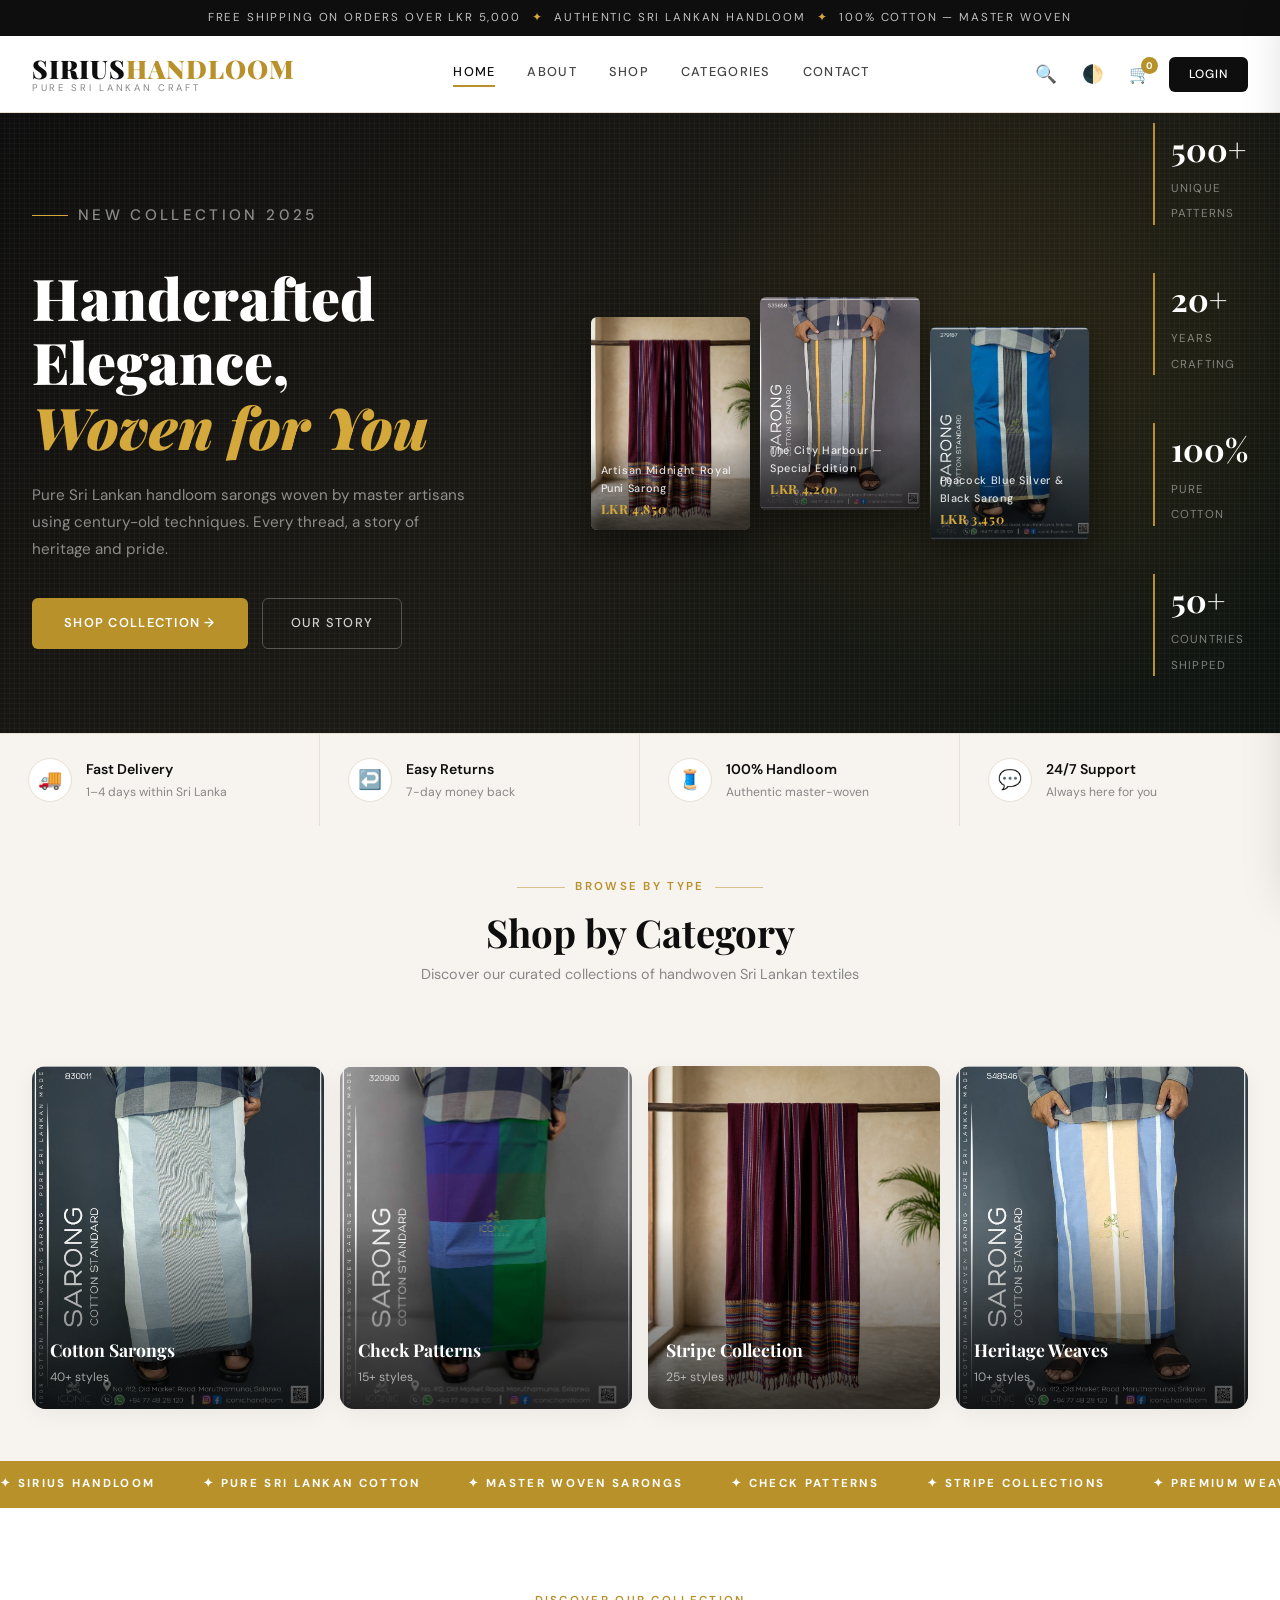
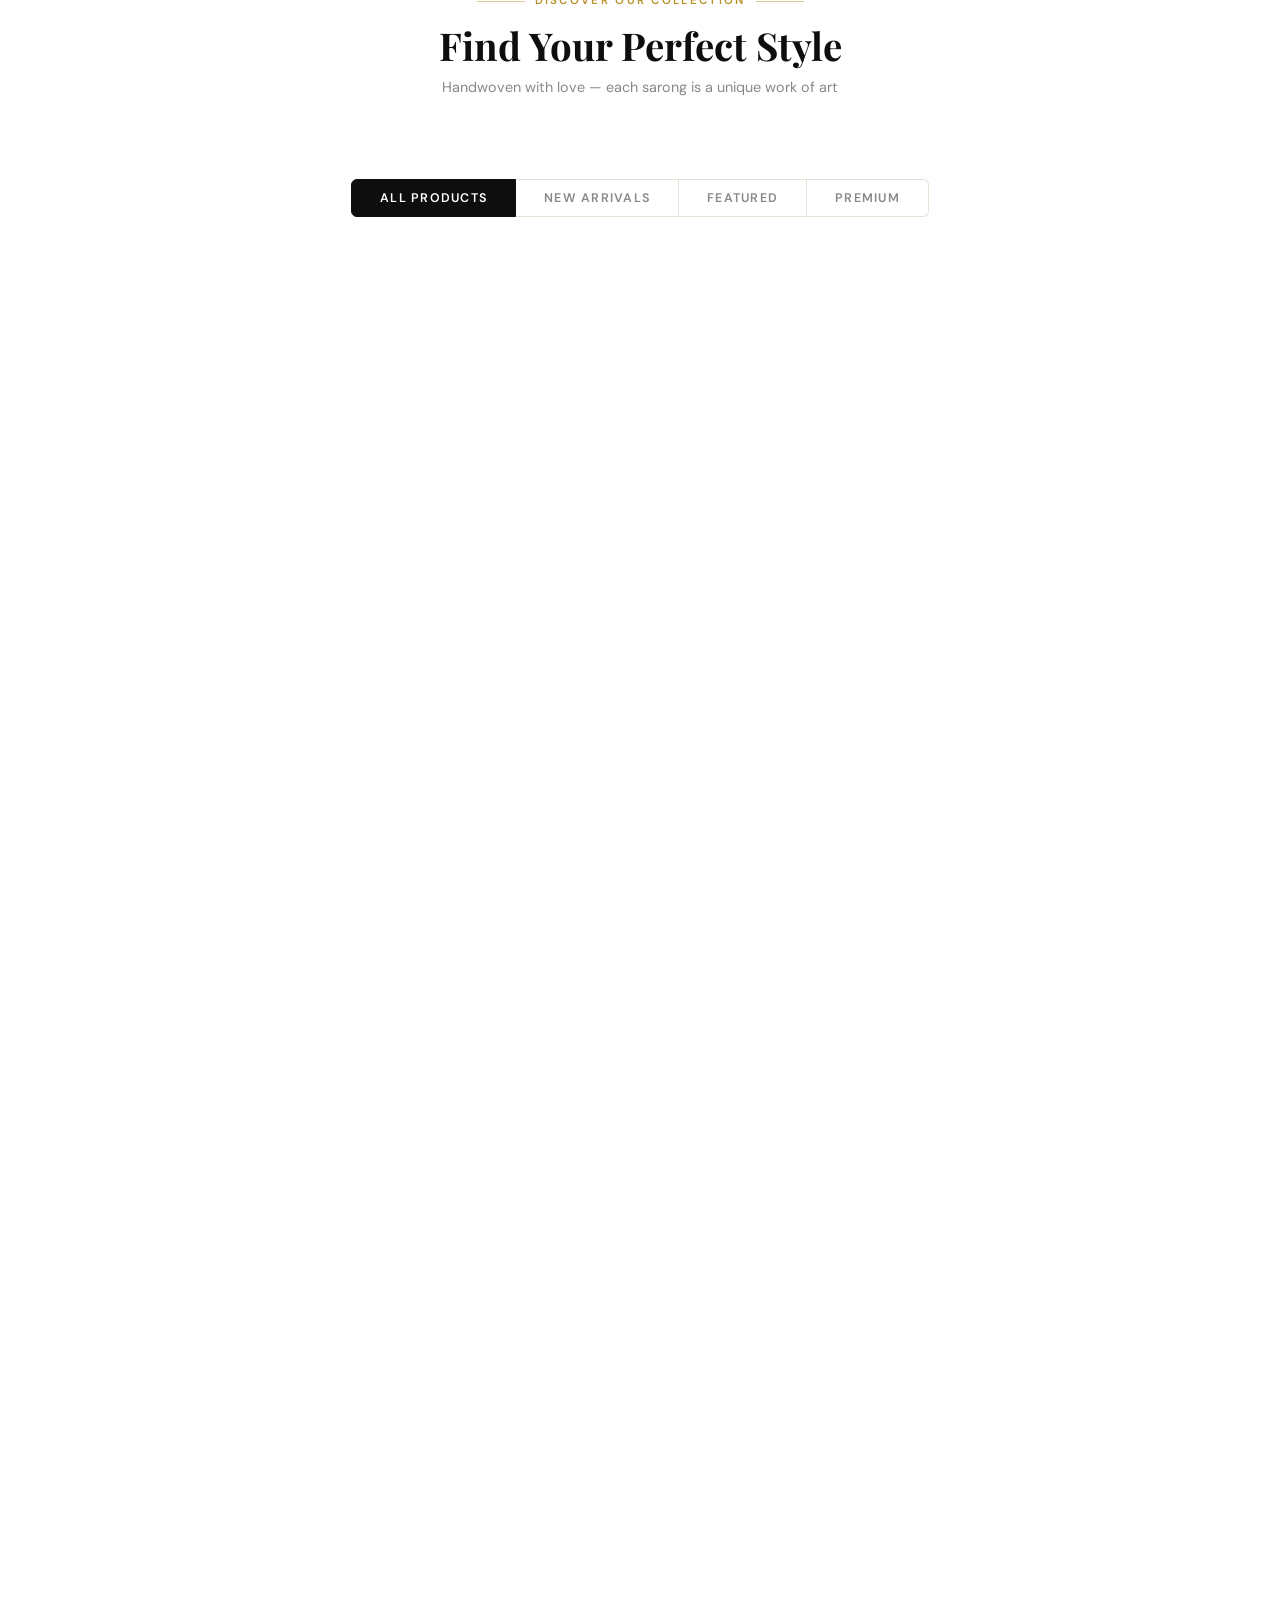
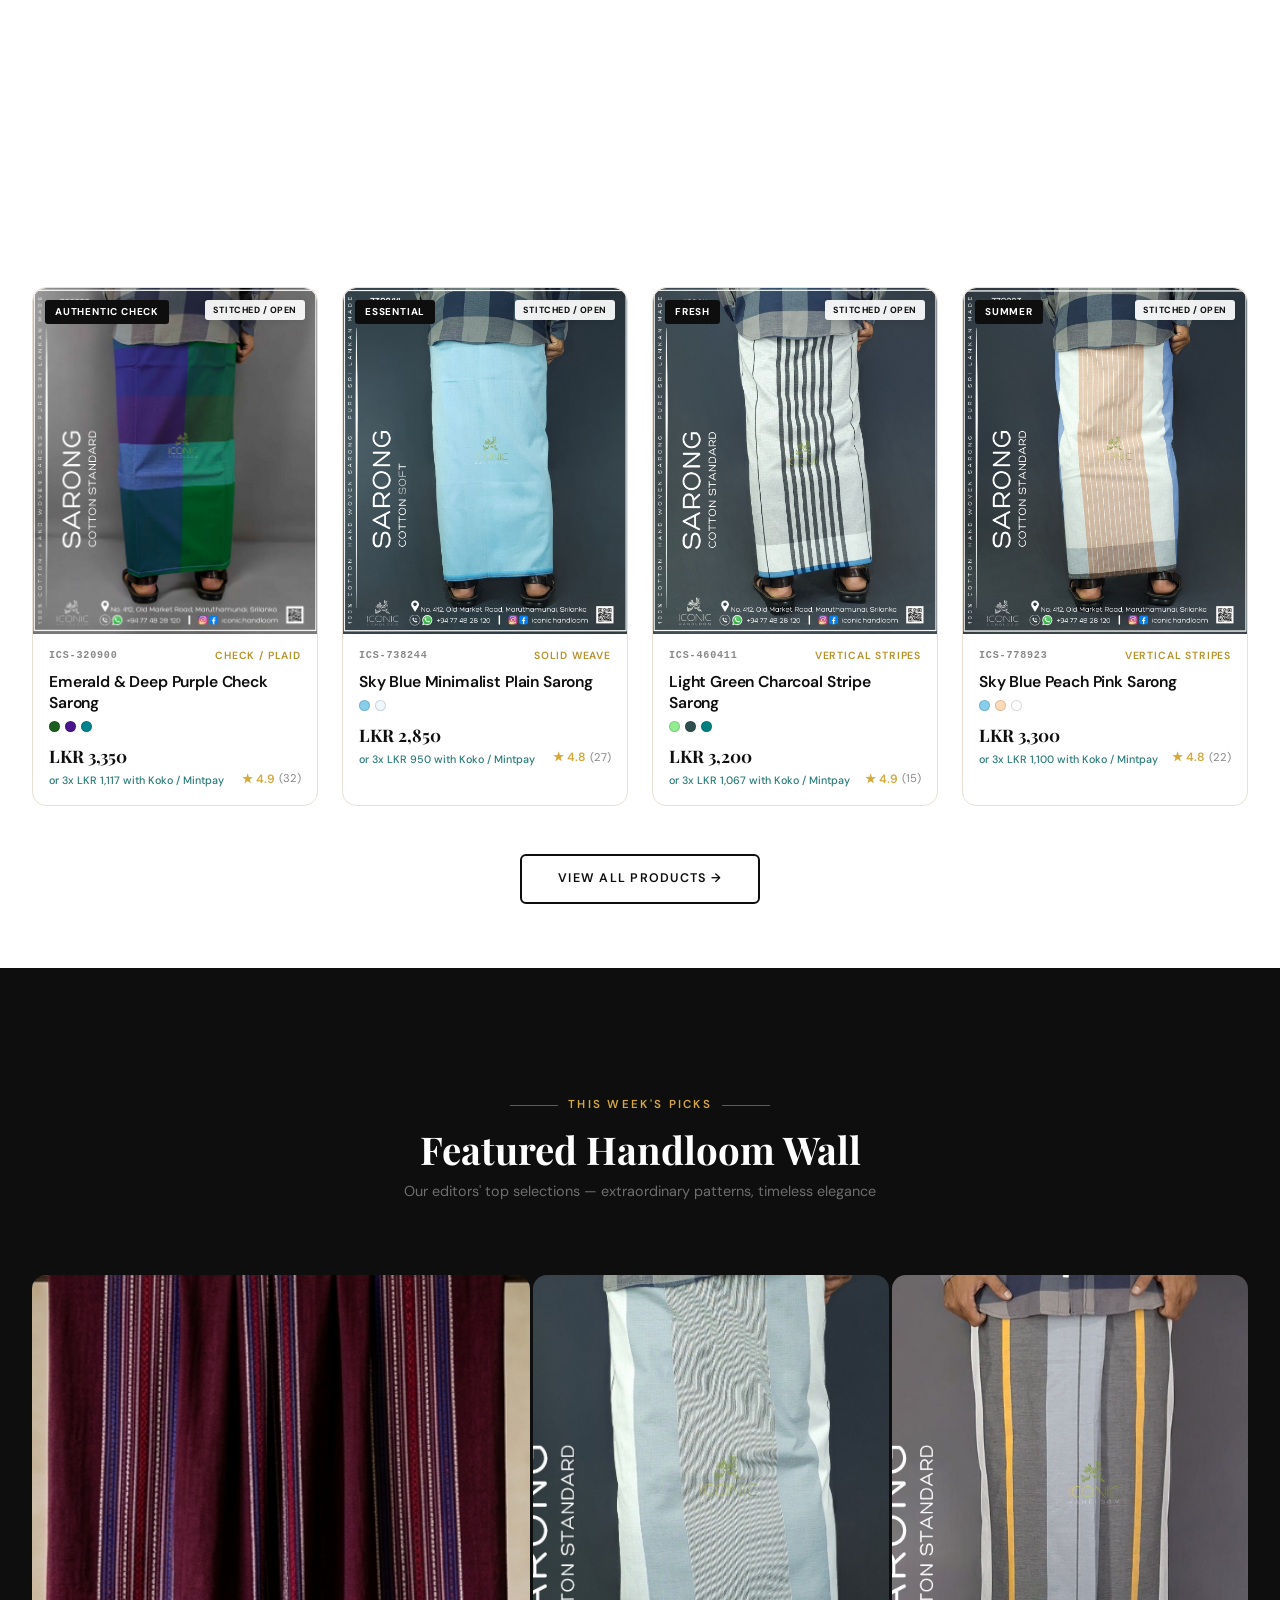
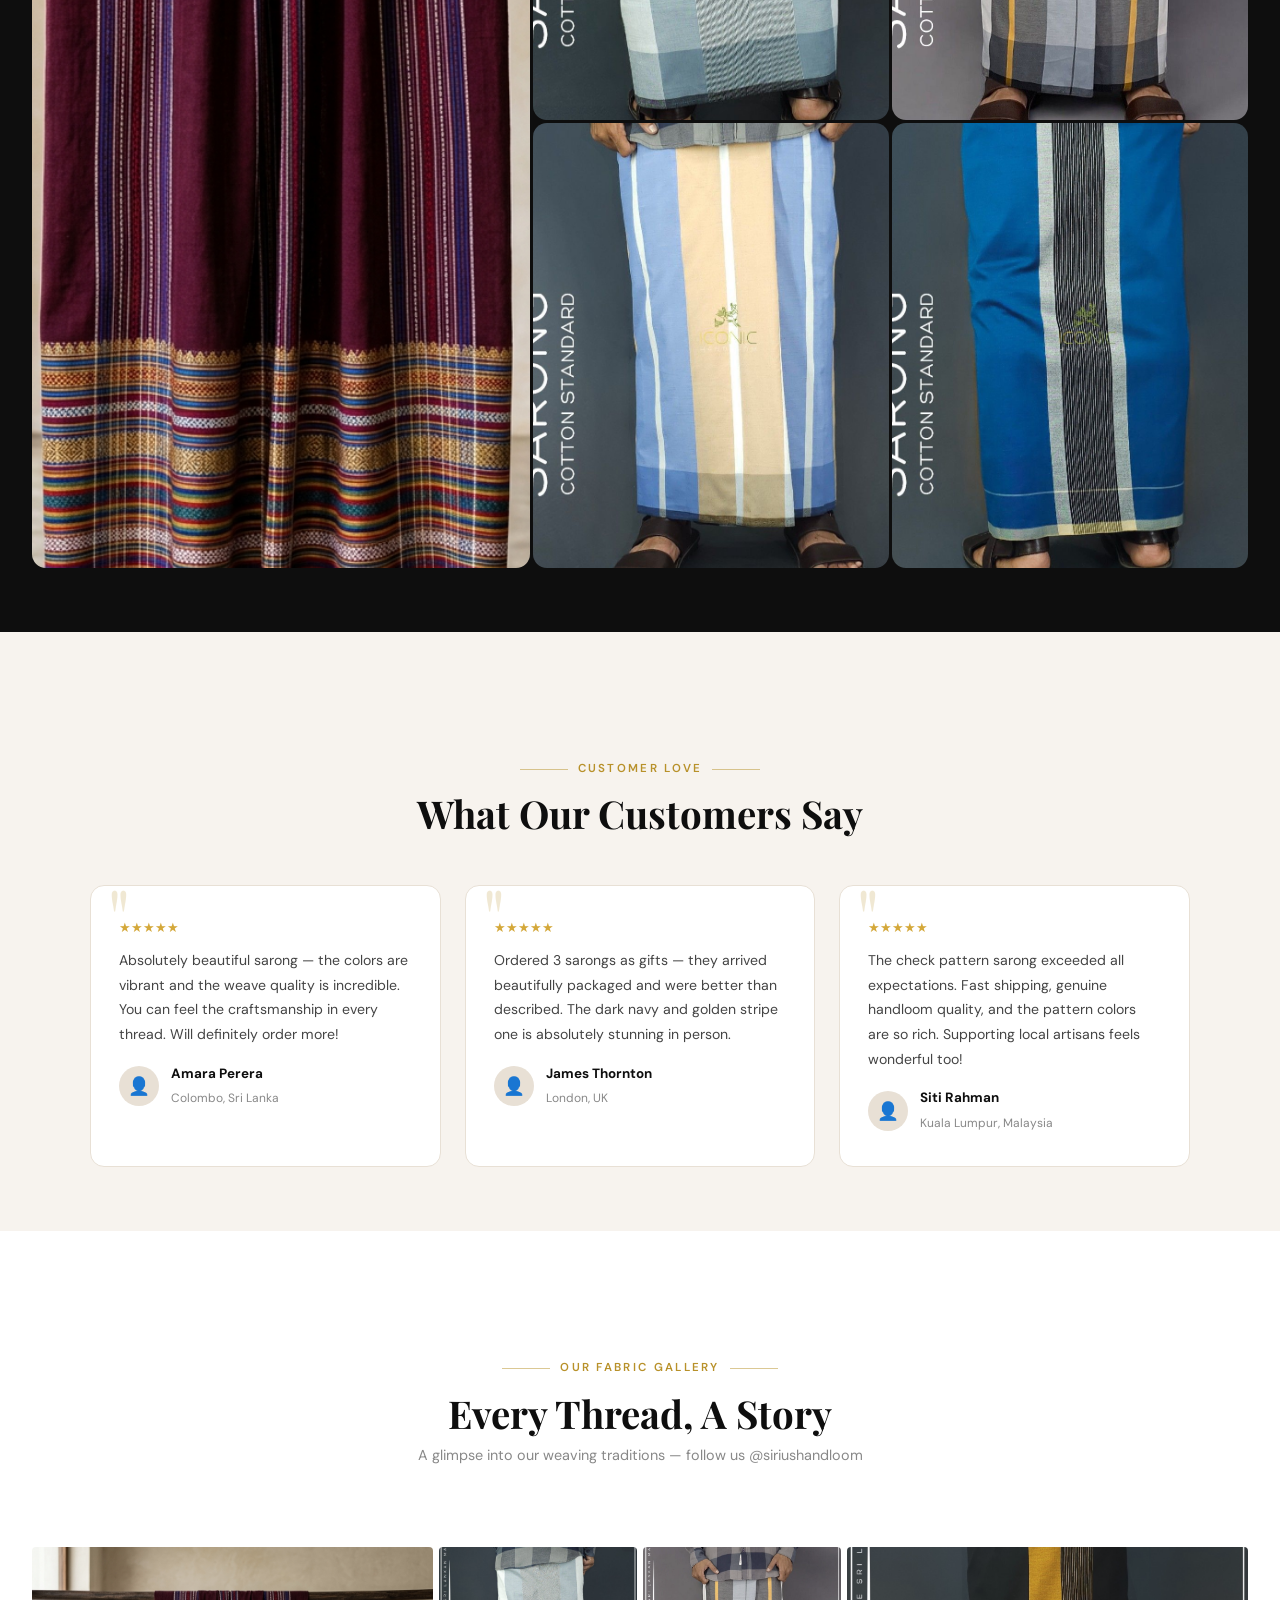
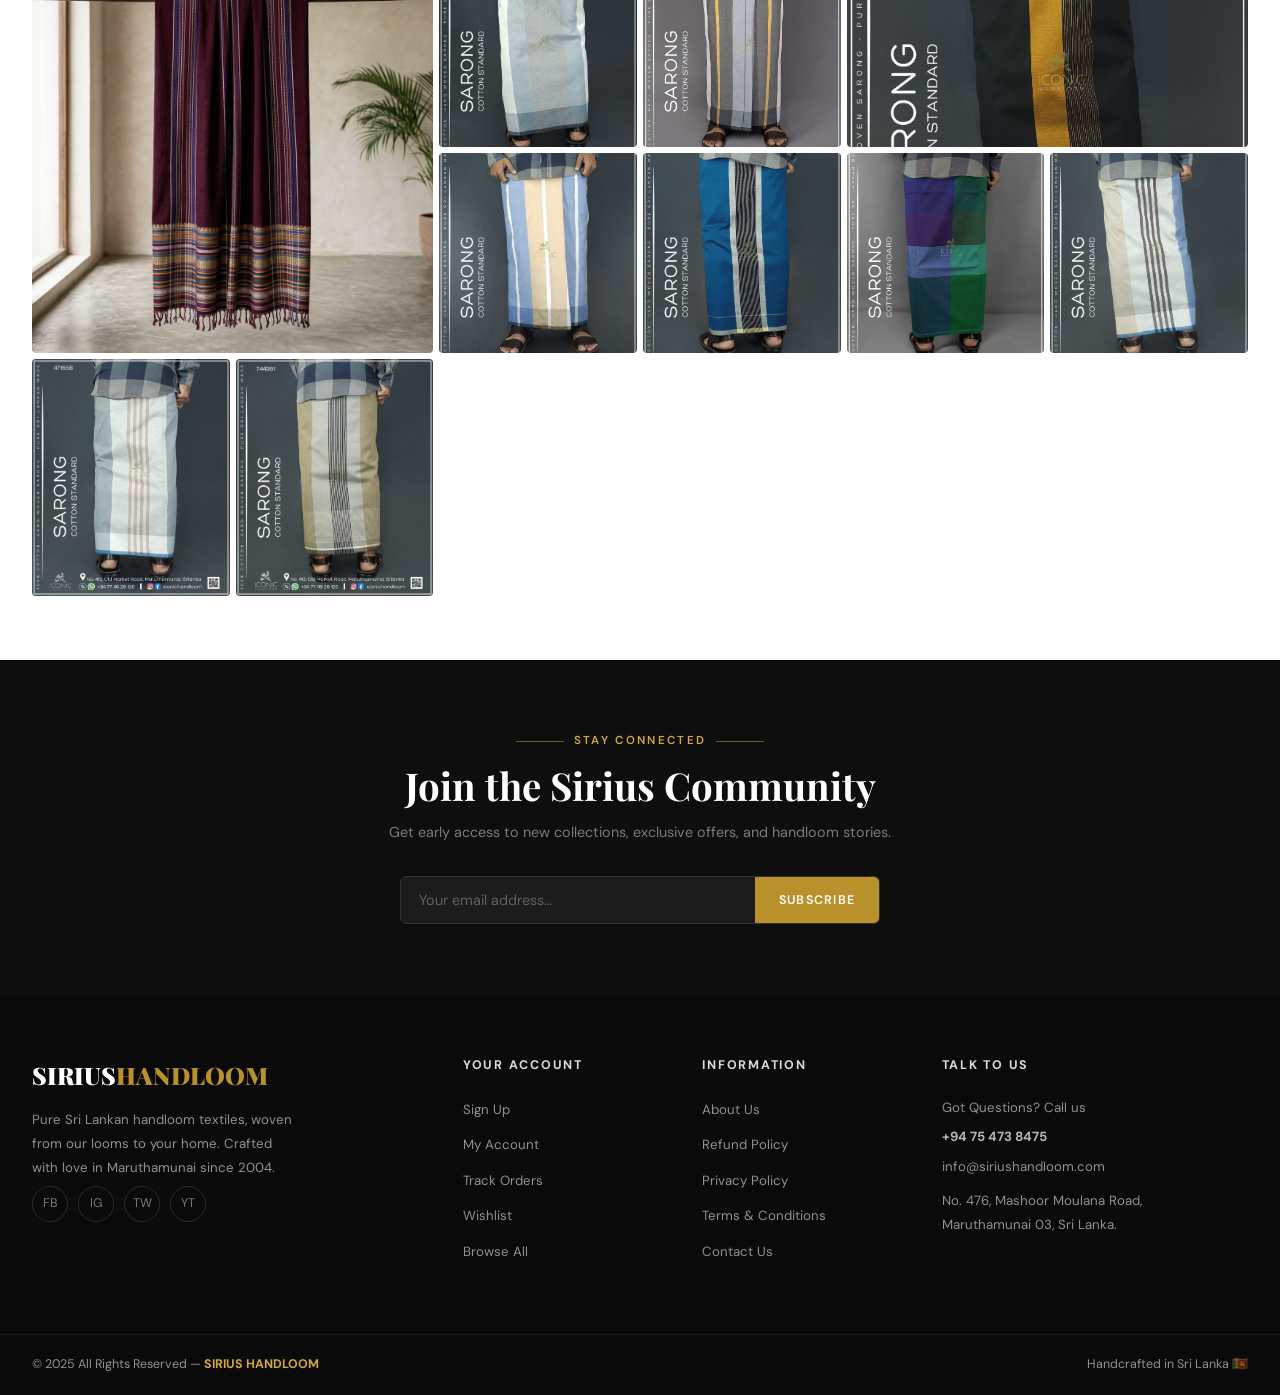
<file: index.html>
<!DOCTYPE html>
<html lang="en">
<head>
  <meta charset="UTF-8"/>
  <meta name="viewport" content="width=device-width, initial-scale=1.0"/>
  <title>Sirius Handloom — Pure Sri Lankan Handloom Textiles</title>
  <meta name="description" content="Discover handcrafted Sri Lankan handloom sarongs, woven by master artisans. Authentic cotton textiles, vibrant patterns, shipped worldwide.">
  <link rel="preconnect" href="https://fonts.googleapis.com">
  <link href="https://fonts.googleapis.com/css2?family=Playfair+Display:ital,wght@0,400;0,700;0,900;1,400;1,700&family=DM+Sans:wght@300;400;500&display=swap" rel="stylesheet">
  <link rel="stylesheet" href="style.css"/>
</head>
<body>

<!-- ANNOUNCE BAR -->
<div class="announce">
  Free shipping on orders over LKR 5,000
  <span>✦</span>
  Authentic Sri Lankan Handloom
  <span>✦</span>
  100% Cotton — Master Woven
</div>

<!-- HEADER -->
<header class="header" id="siteHeader">
  <div class="header-inner">
    <div class="logo">
      <a href="index.html">
        <div class="logo-main">SIRIUS<span>HANDLOOM</span></div>
        <div class="logo-sub">Pure Sri Lankan Craft</div>
      </a>
    </div>
    <nav class="nav">
      <a href="index.html" class="active">Home</a>
      <a href="about.html">About</a>
      <a href="shop.html">Shop</a>
      <a href="categories.html">Categories</a>
      <a href="contact.html">Contact</a>
    </nav>
    <div class="h-actions">
      <button class="h-btn" onclick="toggleSearch()" title="Search">🔍</button>
      <button class="h-btn" onclick="toggleTheme()" title="Toggle Theme">🌓</button>
      <button class="h-btn" onclick="toggleCart()" title="Cart">
        🛒<span class="cart-badge">0</span>
      </button>
      <a href="login.html" class="btn-login">Login</a>
      <button class="hamburger" onclick="toggleMenu()">☰</button>
    </div>
  </div>
  <div class="mobile-nav" id="mobileNav">
    <a href="index.html">Home</a>
    <a href="about.html">About Us</a>
    <a href="shop.html">Shop All</a>
    <a href="categories.html">Categories</a>
    <a href="contact.html">Contact</a>
    <a href="login.html">Login / Register</a>
  </div>
  <div class="search-wrap" id="searchWrap">
    <input type="text" placeholder="Search sarongs, patterns, colors…"/>
    <button>Search</button>
  </div>
</header>

<!-- HERO -->
<section class="hero">
  <div class="hero-bg"></div>
  <div class="hero-texture"></div>
  <div class="hero-glow"></div>
  <div class="hero-content">
    <div class="hero-left">
      <p class="hero-tag">New Collection 2025</p>
      <h1>
        Handcrafted<br>
        Elegance,<br>
        <em>Woven for You</em>
      </h1>
      <p>Pure Sri Lankan handloom sarongs woven by master artisans using century-old techniques. Every thread, a story of heritage and pride.</p>
      <div class="hero-btns">
        <a href="shop.html" class="btn-primary">Shop Collection →</a>
        <a href="about.html" class="btn-ghost">Our Story</a>
      </div>
    </div>
    <div class="hero-right" id="heroFabrics">
      <!-- Rendered by JS -->
    </div>
  </div>
  <div class="hero-stats">
    <div class="stat">
      <span class="stat-num">500+</span>
      <span class="stat-label">Unique Patterns</span>
    </div>
    <div class="stat">
      <span class="stat-num">20+</span>
      <span class="stat-label">Years Crafting</span>
    </div>
    <div class="stat">
      <span class="stat-num">100%</span>
      <span class="stat-label">Pure Cotton</span>
    </div>
    <div class="stat">
      <span class="stat-num">50+</span>
      <span class="stat-label">Countries Shipped</span>
    </div>
  </div>
</section>

<!-- FEATURES -->
<section class="features">
  <div class="feature">
    <div class="f-icon">🚚</div>
    <div><strong>Fast Delivery</strong><p>1–4 days within Sri Lanka</p></div>
  </div>
  <div class="feature">
    <div class="f-icon">↩️</div>
    <div><strong>Easy Returns</strong><p>7-day money back</p></div>
  </div>
  <div class="feature">
    <div class="f-icon">🧵</div>
    <div><strong>100% Handloom</strong><p>Authentic master-woven</p></div>
  </div>
  <div class="feature">
    <div class="f-icon">💬</div>
    <div><strong>24/7 Support</strong><p>Always here for you</p></div>
  </div>
</section>

<!-- CATEGORY BAND -->
<section class="cat-band">
  <div class="section-head">
    <p class="section-label">Browse by Type</p>
    <h2 class="section-title">Shop by Category</h2>
    <p class="section-sub">Discover our curated collections of handwoven Sri Lankan textiles</p>
  </div>
  <div class="cat-grid" id="catGrid">
    <!-- Rendered by JS -->
  </div>
</section>

<!-- MARQUEE -->
<div class="marquee-wrap">
  <div class="marquee-track">
    <span>Sirius Handloom</span>
    <span>Pure Sri Lankan Cotton</span>
    <span>Master Woven Sarongs</span>
    <span>Check Patterns</span>
    <span>Stripe Collections</span>
    <span>Premium Weaves</span>
    <span>Handcrafted Heritage</span>
    <span>Vibrant Colors</span>
    <span>Sirius Handloom</span>
    <span>Pure Sri Lankan Cotton</span>
    <span>Master Woven Sarongs</span>
    <span>Check Patterns</span>
    <span>Stripe Collections</span>
    <span>Premium Weaves</span>
    <span>Handcrafted Heritage</span>
    <span>Vibrant Colors</span>
  </div>
</div>

<!-- PRODUCTS -->
<section class="products-section">
  <div class="section-head">
    <p class="section-label">Discover Our Collection</p>
    <h2 class="section-title">Find Your Perfect Style</h2>
    <p class="section-sub">Handwoven with love — each sarong is a unique work of art</p>
  </div>
  <div class="tab-bar">
    <button class="tab-pill active" onclick="switchTab(this,'all')">All Products</button>
    <button class="tab-pill" onclick="switchTab(this,'new')">New Arrivals</button>
    <button class="tab-pill" onclick="switchTab(this,'featured')">Featured</button>
    <button class="tab-pill" onclick="switchTab(this,'premium')">Premium</button>
  </div>
  <div class="products-grid" id="productsGrid">
    <!-- Rendered by JS -->
  </div>
  <div class="center" style="padding:48px 0 0;">
    <a href="shop.html" class="btn-outline">View All Products →</a>
  </div>
</section>

<!-- FEATURED WALL -->
<section class="featured-wall">
  <div class="section-head" style="padding-bottom:32px;">
    <p class="section-label">This Week's Picks</p>
    <h2 class="section-title">Featured Handloom Wall</h2>
    <p class="section-sub" style="color:rgba(255,255,255,.4)">Our editors' top selections — extraordinary patterns, timeless elegance</p>
  </div>
  <div class="fw-grid" id="featuredWall">
    <!-- Rendered by JS -->
  </div>
</section>

<!-- TESTIMONIALS -->
<section class="testimonial-band">
  <div class="section-head">
    <p class="section-label">Customer Love</p>
    <h2 class="section-title">What Our Customers Say</h2>
  </div>
  <div class="testi-grid">
    <div class="testi-card">
      <div class="testi-stars">★★★★★</div>
      <p class="testi-text">Absolutely beautiful sarong — the colors are vibrant and the weave quality is incredible. You can feel the craftsmanship in every thread. Will definitely order more!</p>
      <div class="testi-author">
        <div class="testi-avatar">👤</div>
        <div><strong>Amara Perera</strong><span>Colombo, Sri Lanka</span></div>
      </div>
    </div>
    <div class="testi-card">
      <div class="testi-stars">★★★★★</div>
      <p class="testi-text">Ordered 3 sarongs as gifts — they arrived beautifully packaged and were better than described. The dark navy and golden stripe one is absolutely stunning in person.</p>
      <div class="testi-author">
        <div class="testi-avatar">👤</div>
        <div><strong>James Thornton</strong><span>London, UK</span></div>
      </div>
    </div>
    <div class="testi-card">
      <div class="testi-stars">★★★★★</div>
      <p class="testi-text">The check pattern sarong exceeded all expectations. Fast shipping, genuine handloom quality, and the pattern colors are so rich. Supporting local artisans feels wonderful too!</p>
      <div class="testi-author">
        <div class="testi-avatar">👤</div>
        <div><strong>Siti Rahman</strong><span>Kuala Lumpur, Malaysia</span></div>
      </div>
    </div>
  </div>
</section>

<!-- GALLERY -->
<section class="gallery-section">
  <div class="section-head">
    <p class="section-label">Our Fabric Gallery</p>
    <h2 class="section-title">Every Thread, A Story</h2>
    <p class="section-sub">A glimpse into our weaving traditions — follow us @siriushandloom</p>
  </div>
  <div class="gallery-grid" id="galleryGrid">
    <!-- Rendered by JS -->
  </div>
</section>

<!-- NEWSLETTER -->
<section class="newsletter">
  <div class="section-label">Stay Connected</div>
  <h2 class="section-title">Join the Sirius Community</h2>
  <p>Get early access to new collections, exclusive offers, and handloom stories.</p>
  <div class="nl-form">
    <input type="email" placeholder="Your email address…"/>
    <button onclick="subscribeNewsletter(this)">Subscribe</button>
  </div>
</section>

<!-- FOOTER -->
<footer class="footer">
  <div class="footer-top">
    <div class="footer-col f-brand">
      <div class="f-logo">SIRIUS<span>HANDLOOM</span></div>
      <p>Pure Sri Lankan handloom textiles, woven from our looms to your home. Crafted with love in Maruthamunai since 2004.</p>
      <div class="f-socials">
        <a href="#">FB</a><a href="#">IG</a><a href="#">TW</a><a href="#">YT</a>
      </div>
    </div>
    <div class="footer-col">
      <h4>Your Account</h4>
      <ul>
        <li><a href="login.html">Sign Up</a></li>
        <li><a href="#">My Account</a></li>
        <li><a href="#">Track Orders</a></li>
        <li><a href="#">Wishlist</a></li>
        <li><a href="shop.html">Browse All</a></li>
      </ul>
    </div>
    <div class="footer-col">
      <h4>Information</h4>
      <ul>
        <li><a href="about.html">About Us</a></li>
        <li><a href="#">Refund Policy</a></li>
        <li><a href="#">Privacy Policy</a></li>
        <li><a href="#">Terms & Conditions</a></li>
        <li><a href="contact.html">Contact Us</a></li>
      </ul>
    </div>
    <div class="footer-col">
      <h4>Talk To Us</h4>
      <p>Got Questions? Call us</p>
      <p><strong><a href="tel:+94754738475" style="color:rgba(255,255,255,.7)">+94 75 473 8475</a></strong></p>
      <p><a href="mailto:info@siriushandloom.com">info@siriushandloom.com</a></p>
      <p style="margin-top:10px;">No. 476, Mashoor Moulana Road,<br>Maruthamunai 03, Sri Lanka.</p>
    </div>
  </div>
  <div class="footer-bottom" style="max-width:1320px;margin:0 auto;">
    <p>© 2025 All Rights Reserved — <strong>SIRIUS HANDLOOM</strong></p>
    <p>Handcrafted in Sri Lanka 🇱🇰</p>
  </div>
</footer>

<!-- CART OVERLAY + DRAWER -->
<div class="cart-overlay" id="cartOverlay" onclick="toggleCart()"></div>
<div class="cart-drawer" id="cartDrawer">
  <div class="cart-head">
    <h3>Your Cart <span class="cart-count-text"></span></h3>
    <button onclick="toggleCart()">✕</button>
  </div>
  <div class="cart-empty-state" id="cartEmptyState">
    <div class="empty-icon">🛒</div>
    <p>Your cart is empty</p>
    <a href="shop.html" class="btn-primary" onclick="toggleCart()">Start Shopping</a>
  </div>
  <div class="cart-body" id="cartBody" style="display:none;"></div>
  <div class="cart-foot" id="cartFoot" style="display:none;">
    <div class="cart-total">
      <span>Total</span>
      <span id="cartTotal">LKR 0</span>
    </div>
    <a href="#" class="btn-primary" style="width:100%;justify-content:center;">Checkout →</a>
  </div>
</div>

<script src="products.js"></script>
<script src="app.js"></script>
<script>
  function subscribeNewsletter(btn) {
    btn.textContent = '✓ Subscribed!';
    btn.style.background = '#2a7a78';
    setTimeout(() => { btn.textContent = 'Subscribe'; btn.style.background = ''; }, 3000);
  }
</script>
</body>
</html>
</file>
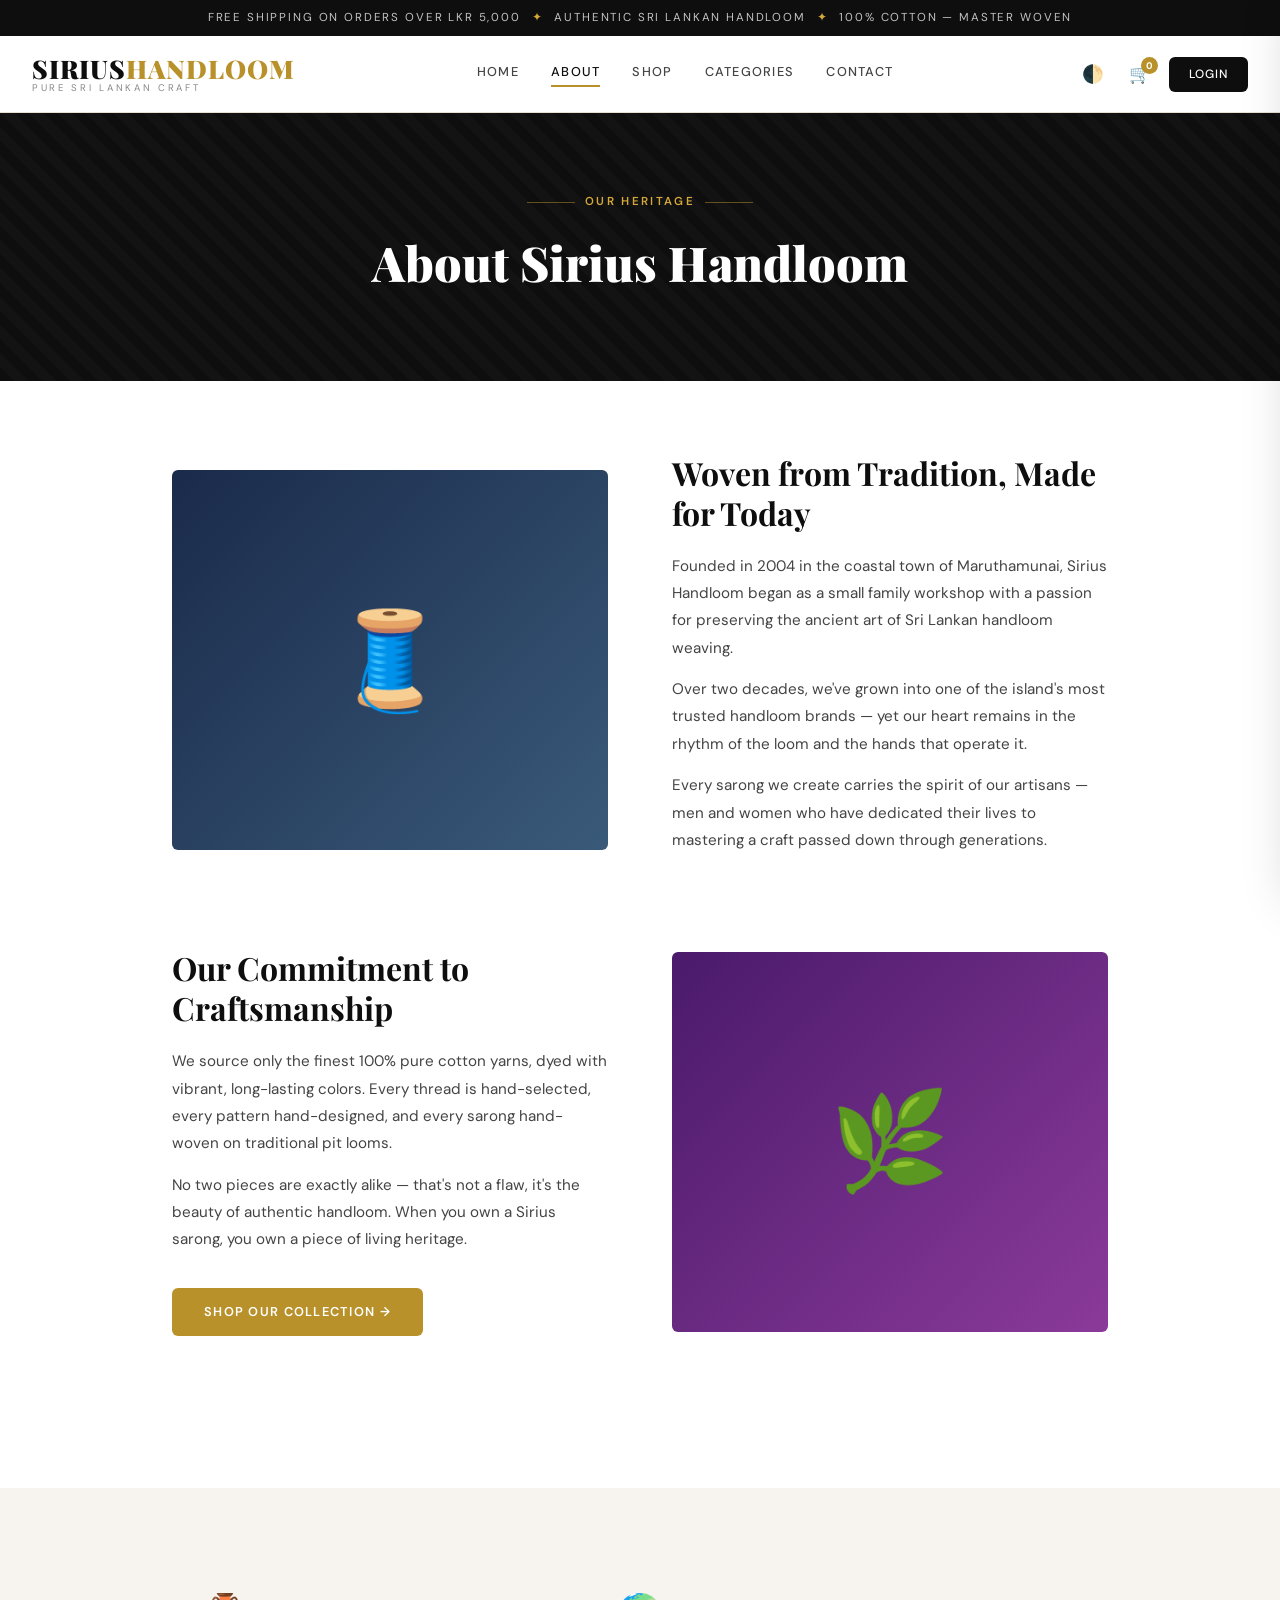
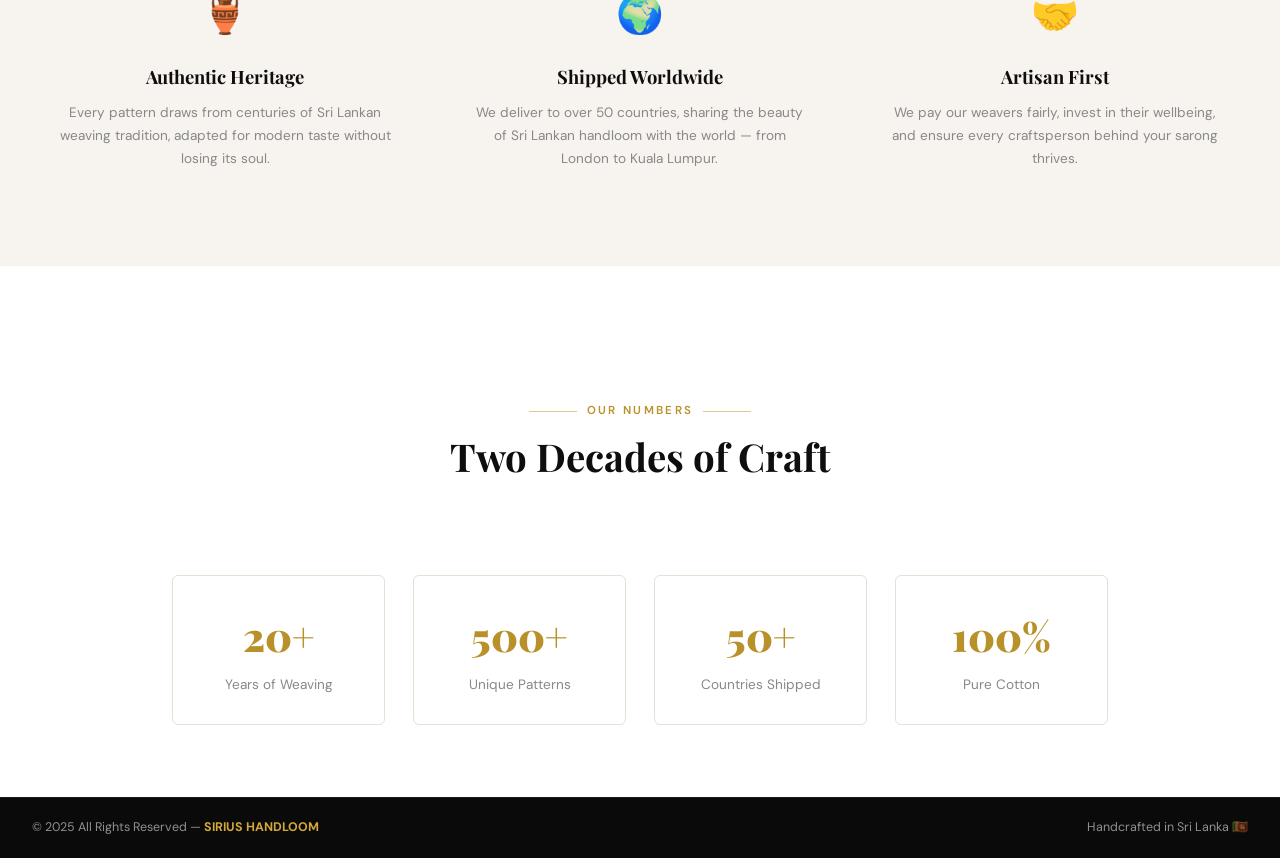
<file: about.html>
<!DOCTYPE html>
<html lang="en">
<head>
  <meta charset="UTF-8"/>
  <meta name="viewport" content="width=device-width, initial-scale=1.0"/>
  <title>About Us — Sirius Handloom</title>
  <meta name="description" content="Learn about Sirius Handloom — Sri Lanka's premier handloom textile brand, crafting authentic sarongs since 2004 in Maruthamunai.">
  <link rel="preconnect" href="https://fonts.googleapis.com">
  <link href="https://fonts.googleapis.com/css2?family=Playfair+Display:ital,wght@0,400;0,700;0,900;1,400;1,700&family=DM+Sans:wght@300;400;500&display=swap" rel="stylesheet">
  <link rel="stylesheet" href="style.css"/>
  <style>
    .page-banner {
      background: var(--ink); padding: 80px 32px; text-align: center; position: relative; overflow: hidden;
    }
    .page-banner::after {
      content: ''; position: absolute; inset: 0;
      background-image: repeating-linear-gradient(45deg, transparent, transparent 10px, rgba(255,255,255,.02) 10px, rgba(255,255,255,.02) 20px);
    }
    .page-banner .section-label { position: relative; z-index: 1; color: var(--gold2); }
    .page-banner h1 { font-family: var(--display); font-size: 3rem; font-weight: 900; color: #fff; position: relative; z-index: 1; margin-top: 12px; }
    .about-wrap { max-width: 1000px; margin: 0 auto; padding: 72px 32px; }
    .about-grid { display: grid; grid-template-columns: 1fr 1fr; gap: 64px; align-items: center; margin-bottom: 80px; }
    .about-grid.reverse { direction: rtl; }
    .about-grid.reverse > * { direction: ltr; }
    .about-img { border-radius: 6px; overflow: hidden; height: 380px; }
    .about-img-fill { width: 100%; height: 100%; object-fit: cover; }
    .about-text h2 { font-family: var(--display); font-size: 2rem; color: var(--ink); margin-bottom: 20px; line-height: 1.25; }
    .about-text p { color: var(--mid); line-height: 1.8; font-size: .95rem; margin-bottom: 14px; }
    .values-grid { display: grid; grid-template-columns: repeat(3, 1fr); gap: 28px; padding: 60px 32px; background: var(--linen); }
    .value-card { text-align: center; padding: 36px 24px; }
    .value-icon { font-size: 2.4rem; margin-bottom: 16px; }
    .value-card h3 { font-family: var(--display); font-size: 1.15rem; color: var(--ink); margin-bottom: 10px; }
    .value-card p { font-size: .85rem; color: var(--muted); line-height: 1.7; }
    .team-section { max-width: 1000px; margin: 72px auto; padding: 0 32px; text-align: center; }
    @media(max-width:768px){
      .about-grid, .values-grid { grid-template-columns: 1fr; }
      .about-grid.reverse { direction: ltr; }
    }
  </style>
</head>
<body>
<div class="announce">Free shipping on orders over LKR 5,000 <span>✦</span> Authentic Sri Lankan Handloom <span>✦</span> 100% Cotton — Master Woven</div>

<header class="header" id="siteHeader">
  <div class="header-inner">
    <div class="logo">
      <a href="index.html">
        <div class="logo-main">SIRIUS<span>HANDLOOM</span></div>
        <div class="logo-sub">Pure Sri Lankan Craft</div>
      </a>
    </div>
    <nav class="nav">
      <a href="index.html">Home</a>
      <a href="about.html" class="active">About</a>
      <a href="shop.html">Shop</a>
      <a href="categories.html">Categories</a>
      <a href="contact.html">Contact</a>
    </nav>
    <div class="h-actions">
      <button class="h-btn" onclick="toggleCart()" title="Cart">🛒<span class="cart-badge">0</span></button>
      <a href="login.html" class="btn-login">Login</a>
      <button class="hamburger" onclick="toggleMenu()">☰</button>
    </div>
  </div>
  <div class="mobile-nav" id="mobileNav">
    <a href="index.html">Home</a>
    <a href="about.html">About Us</a>
    <a href="shop.html">Shop All</a>
    <a href="categories.html">Categories</a>
    <a href="contact.html">Contact</a>
    <a href="login.html">Login / Register</a>
  </div>
</header>

<div class="page-banner">
  <p class="section-label">Our Heritage</p>
  <h1>About Sirius Handloom</h1>
</div>

<div class="about-wrap">
  <div class="about-grid">
    <div class="about-img" style="background:linear-gradient(135deg,#1a2a4a,#3a5a7a);display:flex;align-items:center;justify-content:center;">
      <span style="font-size:6rem;">🧵</span>
    </div>
    <div class="about-text">
      <h2>Woven from Tradition, Made for Today</h2>
      <p>Founded in 2004 in the coastal town of Maruthamunai, Sirius Handloom began as a small family workshop with a passion for preserving the ancient art of Sri Lankan handloom weaving.</p>
      <p>Over two decades, we've grown into one of the island's most trusted handloom brands — yet our heart remains in the rhythm of the loom and the hands that operate it.</p>
      <p>Every sarong we create carries the spirit of our artisans — men and women who have dedicated their lives to mastering a craft passed down through generations.</p>
    </div>
  </div>

  <div class="about-grid reverse">
    <div class="about-img" style="background:linear-gradient(135deg,#4a1a6b,#8b3a9a);display:flex;align-items:center;justify-content:center;">
      <span style="font-size:6rem;">🌿</span>
    </div>
    <div class="about-text">
      <h2>Our Commitment to Craftsmanship</h2>
      <p>We source only the finest 100% pure cotton yarns, dyed with vibrant, long-lasting colors. Every thread is hand-selected, every pattern hand-designed, and every sarong hand-woven on traditional pit looms.</p>
      <p>No two pieces are exactly alike — that's not a flaw, it's the beauty of authentic handloom. When you own a Sirius sarong, you own a piece of living heritage.</p>
      <a href="shop.html" class="btn-primary" style="display:inline-flex;margin-top:20px;">Shop Our Collection →</a>
    </div>
  </div>
</div>

<div class="values-grid">
  <div class="value-card">
    <div class="value-icon">🏺</div>
    <h3>Authentic Heritage</h3>
    <p>Every pattern draws from centuries of Sri Lankan weaving tradition, adapted for modern taste without losing its soul.</p>
  </div>
  <div class="value-card">
    <div class="value-icon">🌍</div>
    <h3>Shipped Worldwide</h3>
    <p>We deliver to over 50 countries, sharing the beauty of Sri Lankan handloom with the world — from London to Kuala Lumpur.</p>
  </div>
  <div class="value-card">
    <div class="value-icon">🤝</div>
    <h3>Artisan First</h3>
    <p>We pay our weavers fairly, invest in their wellbeing, and ensure every craftsperson behind your sarong thrives.</p>
  </div>
</div>

<section class="team-section">
  <div class="section-head">
    <p class="section-label">Our Numbers</p>
    <h2 class="section-title">Two Decades of Craft</h2>
  </div>
  <div style="display:grid;grid-template-columns:repeat(4,1fr);gap:28px;margin-top:48px;">
    <div style="text-align:center;padding:28px;border:1px solid var(--border);border-radius:6px;">
      <div style="font-family:var(--display);font-size:2.5rem;color:var(--gold);font-weight:900;">20+</div>
      <div style="color:var(--muted);font-size:.85rem;margin-top:6px;">Years of Weaving</div>
    </div>
    <div style="text-align:center;padding:28px;border:1px solid var(--border);border-radius:6px;">
      <div style="font-family:var(--display);font-size:2.5rem;color:var(--gold);font-weight:900;">500+</div>
      <div style="color:var(--muted);font-size:.85rem;margin-top:6px;">Unique Patterns</div>
    </div>
    <div style="text-align:center;padding:28px;border:1px solid var(--border);border-radius:6px;">
      <div style="font-family:var(--display);font-size:2.5rem;color:var(--gold);font-weight:900;">50+</div>
      <div style="color:var(--muted);font-size:.85rem;margin-top:6px;">Countries Shipped</div>
    </div>
    <div style="text-align:center;padding:28px;border:1px solid var(--border);border-radius:6px;">
      <div style="font-family:var(--display);font-size:2.5rem;color:var(--gold);font-weight:900;">100%</div>
      <div style="color:var(--muted);font-size:.85rem;margin-top:6px;">Pure Cotton</div>
    </div>
  </div>
</section>

<footer class="footer">
  <div class="footer-bottom" style="max-width:1320px;margin:0 auto;">
    <p>© 2025 All Rights Reserved — <strong>SIRIUS HANDLOOM</strong></p>
    <p>Handcrafted in Sri Lanka 🇱🇰</p>
  </div>
</footer>

<div class="cart-overlay" id="cartOverlay" onclick="toggleCart()"></div>
<div class="cart-drawer" id="cartDrawer">
  <div class="cart-head"><h3>Your Cart</h3><button onclick="toggleCart()">✕</button></div>
  <div class="cart-empty-state" id="cartEmptyState">
    <div class="empty-icon">🛒</div><p>Your cart is empty</p>
    <a href="shop.html" class="btn-primary" onclick="toggleCart()">Start Shopping</a>
  </div>
  <div class="cart-body" id="cartBody" style="display:none;"></div>
  <div class="cart-foot" id="cartFoot" style="display:none;">
    <div class="cart-total"><span>Total</span><span id="cartTotal">LKR 0</span></div>
    <a href="#" class="btn-primary" style="width:100%;justify-content:center;">Checkout →</a>
  </div>
</div>

<script src="products.js"></script>
<script src="app.js"></script>
</body>
</html>
</file>
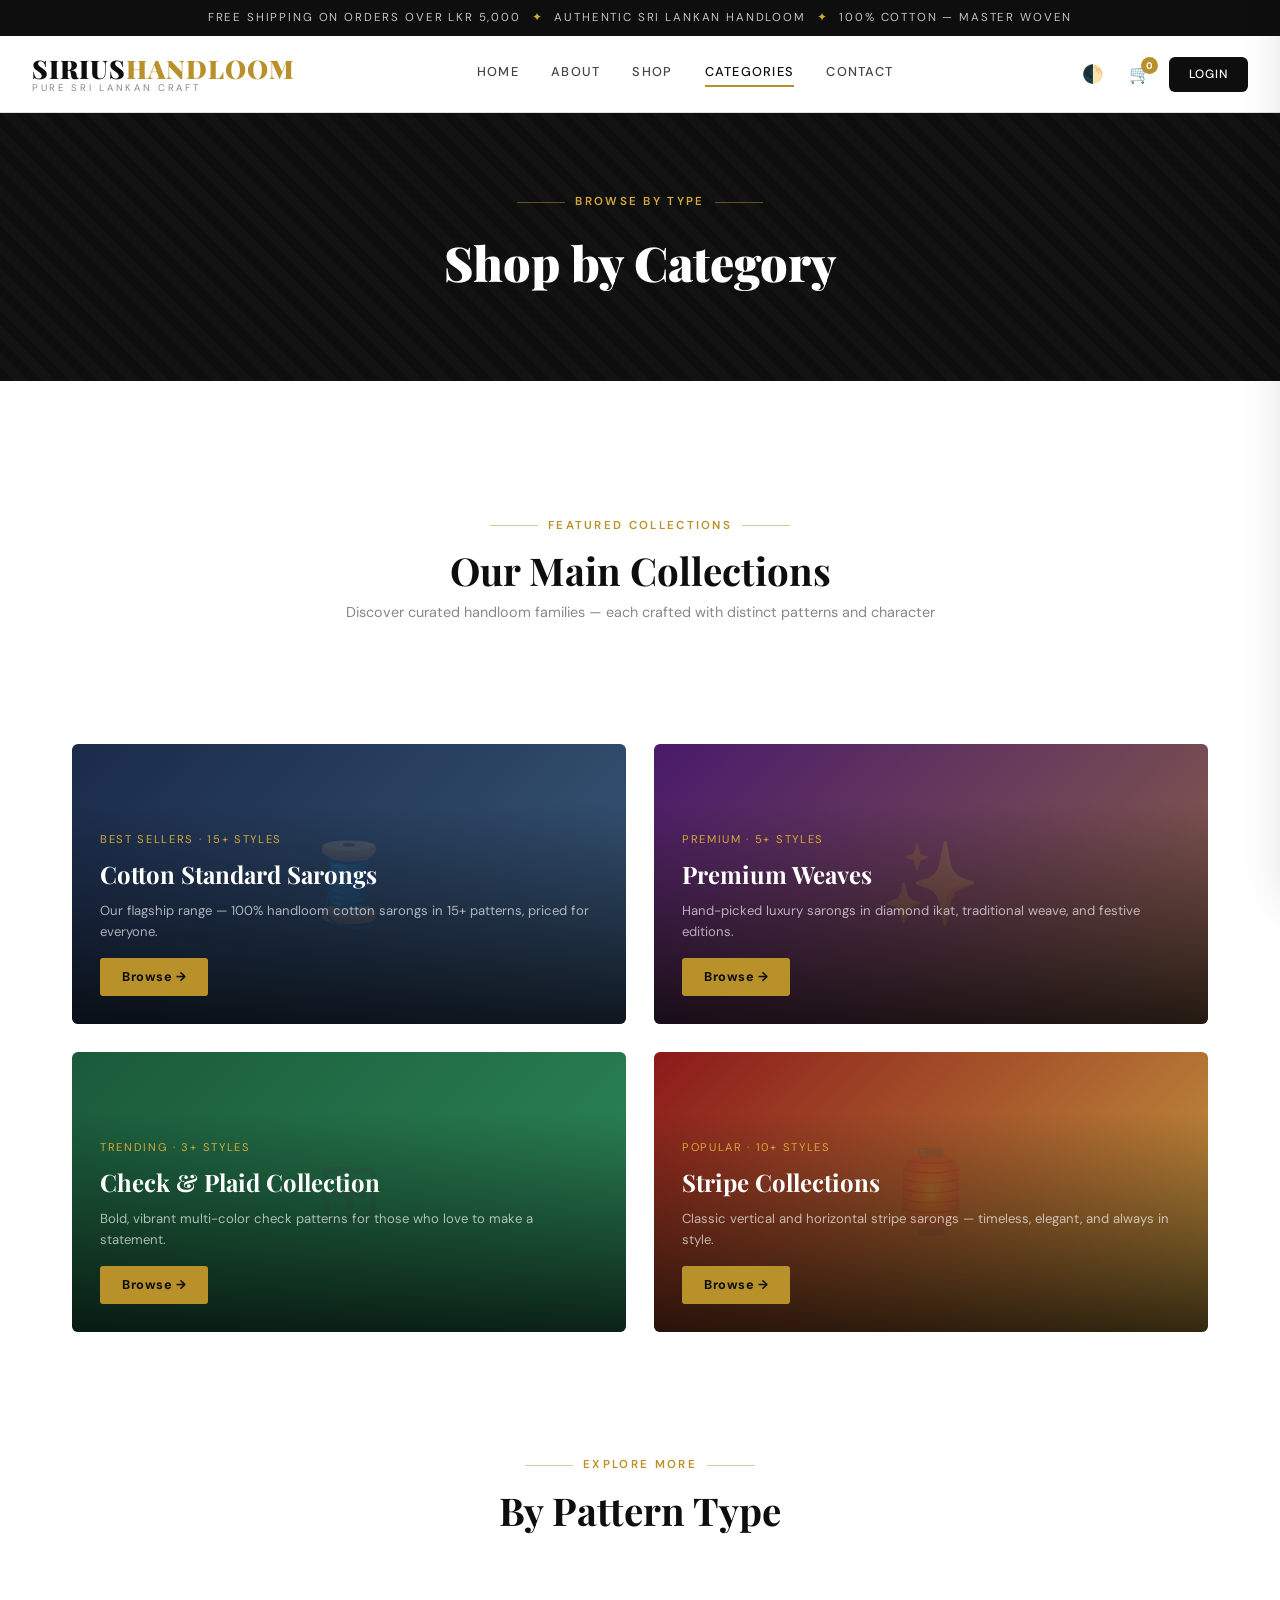
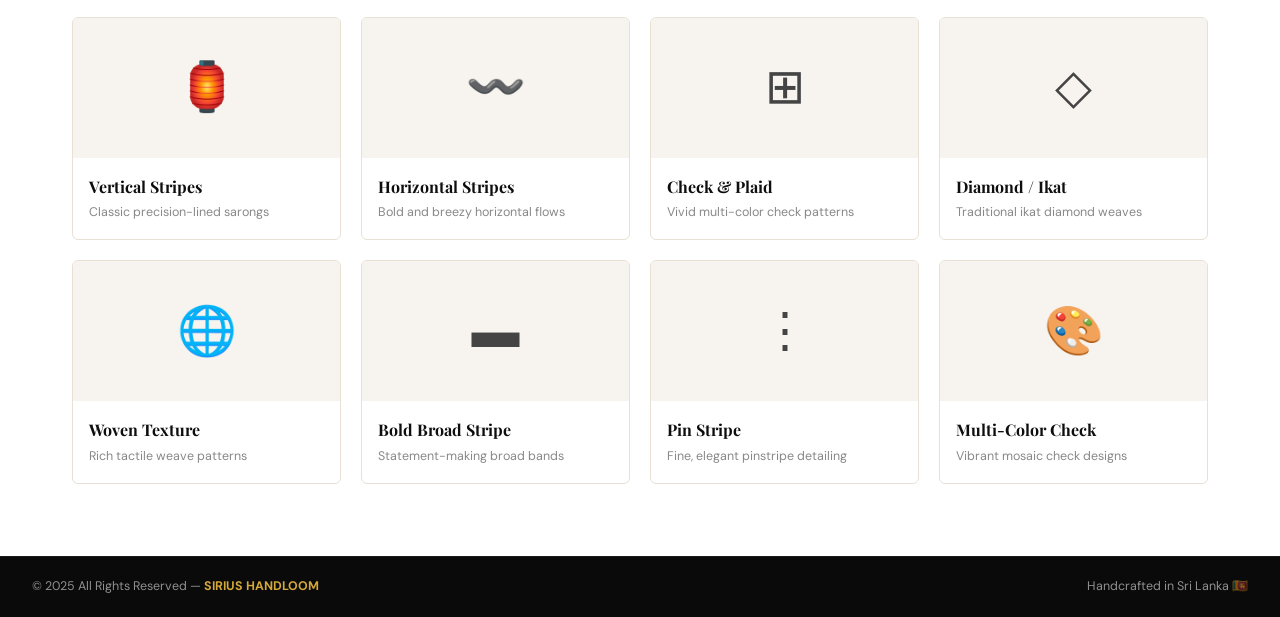
<file: categories.html>
<!DOCTYPE html>
<html lang="en">
<head>
  <meta charset="UTF-8"/>
  <meta name="viewport" content="width=device-width, initial-scale=1.0"/>
  <title>Categories — Sirius Handloom</title>
  <meta name="description" content="Browse all categories of handloom sarongs at Sirius Handloom — cotton standards, premium weaves, check patterns, stripe collections, and more.">
  <link rel="preconnect" href="https://fonts.googleapis.com">
  <link href="https://fonts.googleapis.com/css2?family=Playfair+Display:ital,wght@0,400;0,700;0,900;1,400;1,700&family=DM+Sans:wght@300;400;500&display=swap" rel="stylesheet">
  <link rel="stylesheet" href="style.css"/>
  <style>
    .page-banner {
      background: var(--ink); padding: 80px 32px; text-align: center; position: relative; overflow: hidden;
    }
    .page-banner::after {
      content:'';position:absolute;inset:0;
      background-image:repeating-linear-gradient(45deg,transparent,transparent 10px,rgba(255,255,255,.02) 10px,rgba(255,255,255,.02) 20px);
    }
    .page-banner .section-label{position:relative;z-index:1;color:var(--gold2);}
    .page-banner h1{font-family:var(--display);font-size:3rem;font-weight:900;color:#fff;position:relative;z-index:1;margin-top:12px;}
    .cat-page-wrap{max-width:1200px;margin:0 auto;padding:72px 32px;}
    .cat-big-grid{display:grid;grid-template-columns:repeat(2,1fr);gap:28px;margin-bottom:60px;}
    .cat-big-card{
      position:relative;overflow:hidden;border-radius:6px;height:280px;cursor:pointer;
      display:flex;align-items:flex-end;
      transition:transform .3s;
    }
    .cat-big-card:hover{transform:translateY(-4px);}
    .cat-bg{position:absolute;inset:0;width:100%;height:100%;object-fit:cover;}
    .cat-inner-overlay{
      position:relative;z-index:2;width:100%;padding:28px;
      background:linear-gradient(transparent,rgba(0,0,0,.75));
    }
    .cat-big-card .c-tag{font-size:.7rem;letter-spacing:.15em;text-transform:uppercase;color:var(--gold2);margin-bottom:6px;}
    .cat-big-card h3{font-family:var(--display);font-size:1.5rem;color:#fff;margin-bottom:6px;}
    .cat-big-card p{font-size:.82rem;color:rgba(255,255,255,.65);margin-bottom:16px;}
    .cat-big-card a{
      display:inline-block;padding:9px 22px;
      background:var(--gold);color:var(--ink);font-size:.8rem;font-weight:700;
      border-radius:3px;letter-spacing:.04em;text-decoration:none;
    }
    .cat-small-grid{display:grid;grid-template-columns:repeat(4,1fr);gap:20px;}
    .cat-small-card{
      border:1px solid var(--border);border-radius:6px;overflow:hidden;cursor:pointer;
      transition:box-shadow .25s, transform .25s;
    }
    .cat-small-card:hover{box-shadow:0 8px 28px rgba(0,0,0,.10);transform:translateY(-3px);}
    .cat-small-card .csm-img{height:140px;background:var(--linen);display:flex;align-items:center;justify-content:center;font-size:3rem;}
    .cat-small-card .csm-body{padding:16px;}
    .cat-small-card h4{font-family:var(--display);font-size:1rem;color:var(--ink);margin-bottom:4px;}
    .cat-small-card p{font-size:.78rem;color:var(--muted);}
    @media(max-width:900px){.cat-big-grid{grid-template-columns:1fr;}.cat-small-grid{grid-template-columns:repeat(2,1fr);}}
    @media(max-width:560px){.cat-small-grid{grid-template-columns:1fr;}}
  </style>
</head>
<body>
<div class="announce">Free shipping on orders over LKR 5,000 <span>✦</span> Authentic Sri Lankan Handloom <span>✦</span> 100% Cotton — Master Woven</div>

<header class="header" id="siteHeader">
  <div class="header-inner">
    <div class="logo">
      <a href="index.html">
        <div class="logo-main">SIRIUS<span>HANDLOOM</span></div>
        <div class="logo-sub">Pure Sri Lankan Craft</div>
      </a>
    </div>
    <nav class="nav">
      <a href="index.html">Home</a>
      <a href="about.html">About</a>
      <a href="shop.html">Shop</a>
      <a href="categories.html" class="active">Categories</a>
      <a href="contact.html">Contact</a>
    </nav>
    <div class="h-actions">
      <button class="h-btn" onclick="toggleCart()" title="Cart">🛒<span class="cart-badge">0</span></button>
      <a href="login.html" class="btn-login">Login</a>
      <button class="hamburger" onclick="toggleMenu()">☰</button>
    </div>
  </div>
  <div class="mobile-nav" id="mobileNav">
    <a href="index.html">Home</a>
    <a href="about.html">About Us</a>
    <a href="shop.html">Shop All</a>
    <a href="categories.html">Categories</a>
    <a href="contact.html">Contact</a>
    <a href="login.html">Login / Register</a>
  </div>
</header>

<div class="page-banner">
  <p class="section-label">Browse by Type</p>
  <h1>Shop by Category</h1>
</div>

<div class="cat-page-wrap">
  <div class="section-head" style="margin-bottom:40px;">
    <p class="section-label">Featured Collections</p>
    <h2 class="section-title">Our Main Collections</h2>
    <p class="section-sub">Discover curated handloom families — each crafted with distinct patterns and character</p>
  </div>

  <div class="cat-big-grid" id="bigCatGrid">
    <!-- rendered by JS -->
  </div>

  <div class="section-head" style="margin-bottom:36px;">
    <p class="section-label">Explore More</p>
    <h2 class="section-title">By Pattern Type</h2>
  </div>

  <div class="cat-small-grid">
    <div class="cat-small-card" onclick="window.location='shop.html'">
      <div class="csm-img">🏮</div>
      <div class="csm-body">
        <h4>Vertical Stripes</h4>
        <p>Classic precision-lined sarongs</p>
      </div>
    </div>
    <div class="cat-small-card" onclick="window.location='shop.html'">
      <div class="csm-img">〰️</div>
      <div class="csm-body">
        <h4>Horizontal Stripes</h4>
        <p>Bold and breezy horizontal flows</p>
      </div>
    </div>
    <div class="cat-small-card" onclick="window.location='shop.html'">
      <div class="csm-img">⊞</div>
      <div class="csm-body">
        <h4>Check & Plaid</h4>
        <p>Vivid multi-color check patterns</p>
      </div>
    </div>
    <div class="cat-small-card" onclick="window.location='shop.html'">
      <div class="csm-img">◇</div>
      <div class="csm-body">
        <h4>Diamond / Ikat</h4>
        <p>Traditional ikat diamond weaves</p>
      </div>
    </div>
    <div class="cat-small-card" onclick="window.location='shop.html'">
      <div class="csm-img">🌐</div>
      <div class="csm-body">
        <h4>Woven Texture</h4>
        <p>Rich tactile weave patterns</p>
      </div>
    </div>
    <div class="cat-small-card" onclick="window.location='shop.html'">
      <div class="csm-img">▬</div>
      <div class="csm-body">
        <h4>Bold Broad Stripe</h4>
        <p>Statement-making broad bands</p>
      </div>
    </div>
    <div class="cat-small-card" onclick="window.location='shop.html'">
      <div class="csm-img">⋮</div>
      <div class="csm-body">
        <h4>Pin Stripe</h4>
        <p>Fine, elegant pinstripe detailing</p>
      </div>
    </div>
    <div class="cat-small-card" onclick="window.location='shop.html'">
      <div class="csm-img">🎨</div>
      <div class="csm-body">
        <h4>Multi-Color Check</h4>
        <p>Vibrant mosaic check designs</p>
      </div>
    </div>
  </div>
</div>

<footer class="footer">
  <div class="footer-bottom" style="max-width:1320px;margin:0 auto;">
    <p>© 2025 All Rights Reserved — <strong>SIRIUS HANDLOOM</strong></p>
    <p>Handcrafted in Sri Lanka 🇱🇰</p>
  </div>
</footer>

<div class="cart-overlay" id="cartOverlay" onclick="toggleCart()"></div>
<div class="cart-drawer" id="cartDrawer">
  <div class="cart-head"><h3>Your Cart</h3><button onclick="toggleCart()">✕</button></div>
  <div class="cart-empty-state" id="cartEmptyState">
    <div class="empty-icon">🛒</div><p>Your cart is empty</p>
    <a href="shop.html" class="btn-primary" onclick="toggleCart()">Start Shopping</a>
  </div>
  <div class="cart-body" id="cartBody" style="display:none;"></div>
  <div class="cart-foot" id="cartFoot" style="display:none;">
    <div class="cart-total"><span>Total</span><span id="cartTotal">LKR 0</span></div>
    <a href="#" class="btn-primary" style="width:100%;justify-content:center;">Checkout →</a>
  </div>
</div>

<script src="products.js"></script>
<script src="app.js"></script>
<script>
  document.addEventListener('DOMContentLoaded', () => {
    const cats = [
      { gradient: 'linear-gradient(135deg,#1a2a4a,#3a5a7a)', emoji: '🧵', tag: 'Best Sellers', name: 'Cotton Standard Sarongs', desc: 'Our flagship range — 100% handloom cotton sarongs in 15+ patterns, priced for everyone.', count: '15+ styles', products: PRODUCTS.filter(p => p.cat === 'Sarong Cotton Standard') },
      { gradient: 'linear-gradient(135deg,#4a1a6b,#8b6347)', emoji: '✨', tag: 'Premium', name: 'Premium Weaves', desc: 'Hand-picked luxury sarongs in diamond ikat, traditional weave, and festive editions.', count: '5+ styles', products: PRODUCTS.filter(p => p.cat === 'Sarong Premium') },
      { gradient: 'linear-gradient(135deg,#1a5a3a,#2d8a5a)', emoji: '⊞', tag: 'Trending', name: 'Check & Plaid Collection', desc: 'Bold, vibrant multi-color check patterns for those who love to make a statement.', count: '3+ styles', products: PRODUCTS.filter(p => p.pattern === 'check' || p.pattern === 'multicheck') },
      { gradient: 'linear-gradient(135deg,#8b1a1a,#c8a040)', emoji: '🏮', tag: 'Popular', name: 'Stripe Collections', desc: 'Classic vertical and horizontal stripe sarongs — timeless, elegant, and always in style.', count: '10+ styles', products: PRODUCTS.filter(p => p.pattern === 'vstripe' || p.pattern === 'hstripe' || p.pattern === 'boldstripe') },
    ];
    const grid = document.getElementById('bigCatGrid');
    grid.innerHTML = cats.map(c => `
      <div class="cat-big-card" onclick="window.location='shop.html'" style="background:${c.gradient};">
        <div style="position:absolute;inset:0;display:flex;align-items:center;justify-content:center;font-size:5rem;opacity:.15;">${c.emoji}</div>
        <div class="cat-inner-overlay">
          <p class="c-tag">${c.tag} · ${c.count}</p>
          <h3>${c.name}</h3>
          <p>${c.desc}</p>
          <a href="shop.html">Browse →</a>
        </div>
      </div>
    `).join('');
    updateCartUI();
  });
</script>
</body>
</html>
</file>
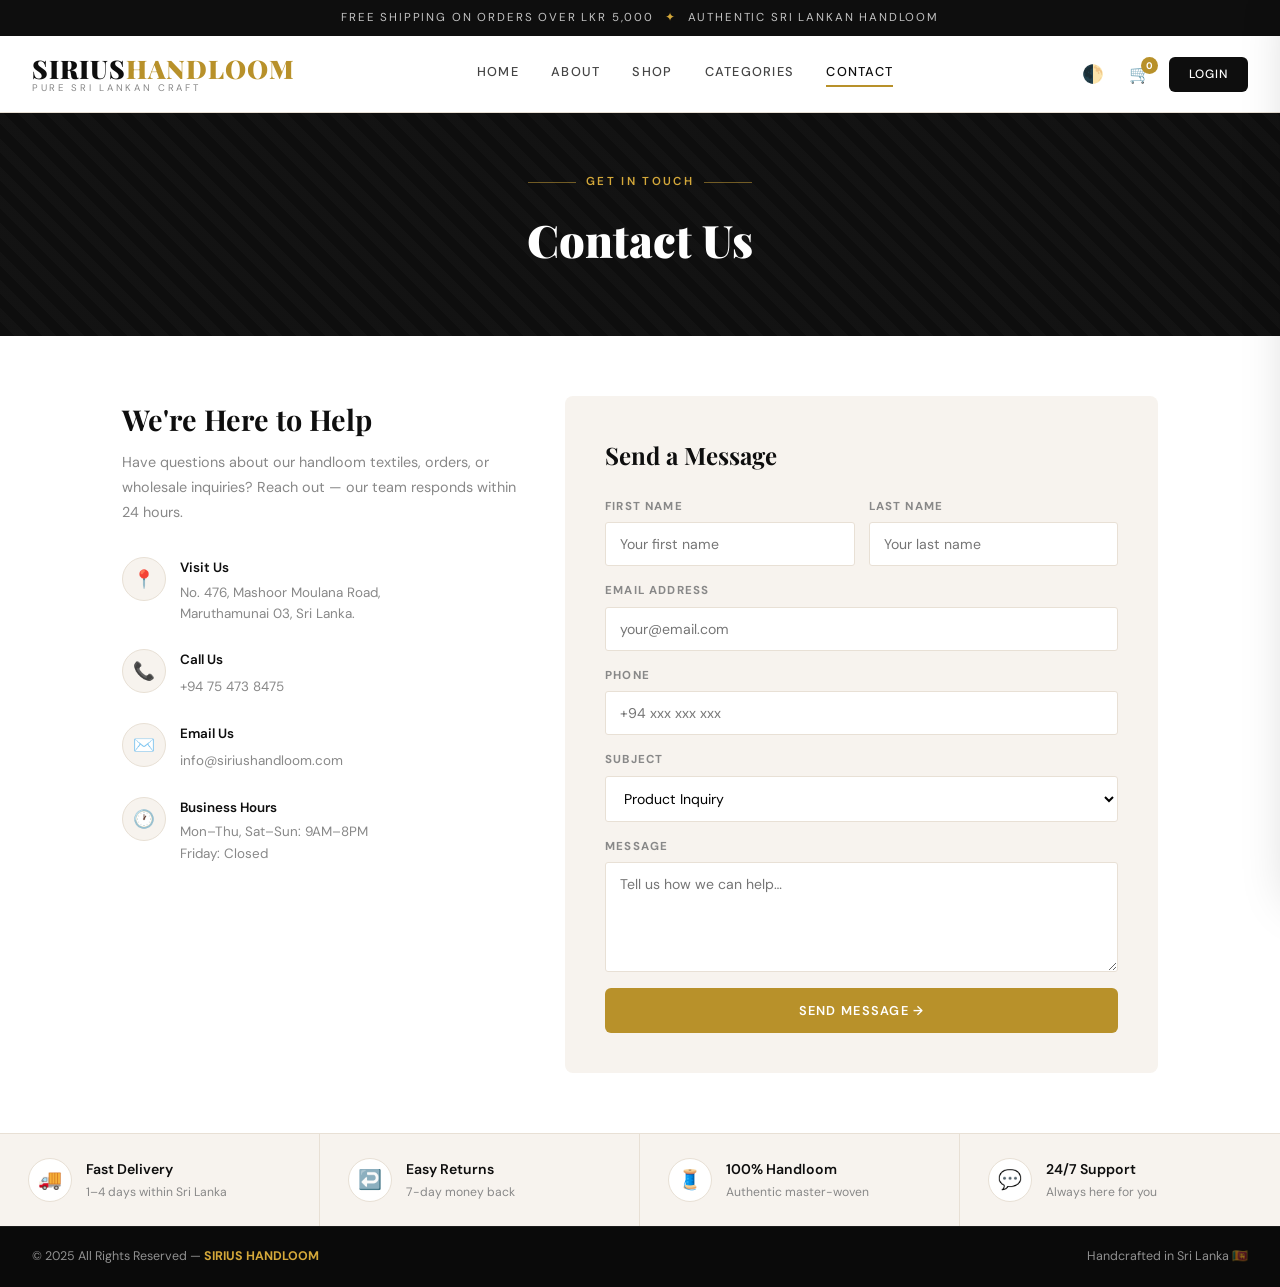
<file: contact.html>
<!DOCTYPE html>
<html lang="en">
<head>
  <meta charset="UTF-8"/>
  <meta name="viewport" content="width=device-width, initial-scale=1.0"/>
  <title>Contact Us — Sirius Handloom</title>
  <link href="https://fonts.googleapis.com/css2?family=Playfair+Display:ital,wght@0,400;0,700;0,900;1,400;1,700&family=DM+Sans:wght@300;400;500&display=swap" rel="stylesheet">
  <link rel="stylesheet" href="style.css"/>
  <style>
    .page-banner{background:var(--ink);padding:60px 32px;text-align:center;position:relative;overflow:hidden;}
    .page-banner::after{content:'';position:absolute;inset:0;background-image:repeating-linear-gradient(45deg,transparent,transparent 10px,rgba(255,255,255,.02) 10px,rgba(255,255,255,.02) 20px);}
    .page-banner .section-label{position:relative;z-index:1;color:var(--gold2);}
    .page-banner .section-label::before,.page-banner .section-label::after{background:var(--gold2);}
    .page-banner h1{font-family:var(--display);font-size:2.8rem;font-weight:900;color:#fff;position:relative;z-index:1;}
    .contact-wrap{max-width:1100px;margin:0 auto;padding:60px 32px;display:grid;grid-template-columns:1fr 1.5fr;gap:48px;}
    .contact-info h2{font-family:var(--display);font-size:1.8rem;color:var(--ink);margin-bottom:8px;}
    .contact-info>p{color:var(--muted);font-size:.9rem;line-height:1.75;margin-bottom:32px;}
    .ci-item{display:flex;gap:14px;margin-bottom:24px;}
    .ci-icon-box{width:44px;height:44px;background:var(--linen);border:1px solid var(--border);border-radius:50%;display:flex;align-items:center;justify-content:center;font-size:1.1rem;flex-shrink:0;}
    .ci-item strong{display:block;font-size:.84rem;color:var(--ink);font-weight:600;margin-bottom:3px;}
    .ci-item p,.ci-item a{font-size:.84rem;color:var(--muted);line-height:1.6;}
    .contact-form-box{background:var(--linen);border-radius:8px;padding:40px;}
    .contact-form-box h3{font-family:var(--display);font-size:1.5rem;color:var(--ink);margin-bottom:24px;}
    .fg{display:flex;flex-direction:column;gap:6px;margin-bottom:16px;}
    .fg label{font-size:.72rem;font-weight:700;letter-spacing:.1em;text-transform:uppercase;color:var(--muted);}
    .fg input,.fg textarea,.fg select{padding:12px 14px;border:1px solid var(--border);border-radius:3px;font-family:var(--body);font-size:.88rem;background:var(--white);transition:border-color .2s;}
    .fg input:focus,.fg textarea:focus{outline:none;border-color:var(--gold);}
    .fg textarea{height:110px;resize:vertical;}
    .form-row{display:grid;grid-template-columns:1fr 1fr;gap:14px;}
    .success-msg{display:none;background:#e8f5e9;color:#2e7d32;padding:14px 16px;border-radius:3px;font-size:.86rem;margin-top:14px;}
    @media(max-width:768px){.contact-wrap{grid-template-columns:1fr;}.form-row{grid-template-columns:1fr;}}
  </style>
</head>
<body>
<div class="announce">Free shipping on orders over LKR 5,000 <span>✦</span> Authentic Sri Lankan Handloom</div>
<header class="header" id="siteHeader">
  <div class="header-inner">
    <div class="logo"><a href="index.html"><div class="logo-main">SIRIUS<span>HANDLOOM</span></div><div class="logo-sub">Pure Sri Lankan Craft</div></a></div>
    <nav class="nav">
      <a href="index.html">Home</a><a href="about.html">About</a>
      <a href="shop.html">Shop</a><a href="categories.html">Categories</a>
      <a href="contact.html" class="active">Contact</a>
    </nav>
    <div class="h-actions">
      <button class="h-btn" onclick="toggleCart()">🛒<span class="cart-badge">0</span></button>
      <a href="login.html" class="btn-login">Login</a>
      <button class="hamburger" onclick="toggleMenu()">☰</button>
    </div>
  </div>
  <div class="mobile-nav" id="mobileNav">
    <a href="index.html">Home</a><a href="shop.html">Shop</a><a href="contact.html">Contact</a>
  </div>
</header>

<div class="page-banner">
  <p class="section-label">Get In Touch</p>
  <h1>Contact Us</h1>
</div>

<div class="contact-wrap">
  <div class="contact-info">
    <h2>We're Here to Help</h2>
    <p>Have questions about our handloom textiles, orders, or wholesale inquiries? Reach out — our team responds within 24 hours.</p>
    <div class="ci-item">
      <div class="ci-icon-box">📍</div>
      <div><strong>Visit Us</strong><p>No. 476, Mashoor Moulana Road,<br>Maruthamunai 03, Sri Lanka.</p></div>
    </div>
    <div class="ci-item">
      <div class="ci-icon-box">📞</div>
      <div><strong>Call Us</strong><a href="tel:+94754738475">+94 75 473 8475</a></div>
    </div>
    <div class="ci-item">
      <div class="ci-icon-box">✉️</div>
      <div><strong>Email Us</strong><a href="mailto:info@siriushandloom.com">info@siriushandloom.com</a></div>
    </div>
    <div class="ci-item">
      <div class="ci-icon-box">🕐</div>
      <div><strong>Business Hours</strong><p>Mon–Thu, Sat–Sun: 9AM–8PM<br>Friday: Closed</p></div>
    </div>
  </div>

  <div class="contact-form-box">
    <h3>Send a Message</h3>
    <div class="form-row">
      <div class="fg"><label>First Name</label><input type="text" placeholder="Your first name"/></div>
      <div class="fg"><label>Last Name</label><input type="text" placeholder="Your last name"/></div>
    </div>
    <div class="fg"><label>Email Address</label><input type="email" placeholder="your@email.com"/></div>
    <div class="fg"><label>Phone</label><input type="tel" placeholder="+94 xxx xxx xxx"/></div>
    <div class="fg"><label>Subject</label>
      <select>
        <option>Product Inquiry</option><option>Order Status</option>
        <option>Returns & Refunds</option><option>Wholesale / Bulk Orders</option><option>Other</option>
      </select>
    </div>
    <div class="fg"><label>Message</label><textarea placeholder="Tell us how we can help…"></textarea></div>
    <button class="btn-primary" style="width:100%;justify-content:center;" onclick="submitForm(this)">Send Message →</button>
    <div class="success-msg" id="successMsg">✓ Your message has been sent! We'll be in touch shortly.</div>
  </div>
</div>

<section class="features">
  <div class="feature"><div class="f-icon">🚚</div><div><strong>Fast Delivery</strong><p>1–4 days within Sri Lanka</p></div></div>
  <div class="feature"><div class="f-icon">↩️</div><div><strong>Easy Returns</strong><p>7-day money back</p></div></div>
  <div class="feature"><div class="f-icon">🧵</div><div><strong>100% Handloom</strong><p>Authentic master-woven</p></div></div>
  <div class="feature"><div class="f-icon">💬</div><div><strong>24/7 Support</strong><p>Always here for you</p></div></div>
</section>

<footer class="footer">
  <div class="footer-bottom" style="max-width:1320px;margin:0 auto;">
    <p>© 2025 All Rights Reserved — <strong>SIRIUS HANDLOOM</strong></p>
    <p>Handcrafted in Sri Lanka 🇱🇰</p>
  </div>
</footer>

<div class="cart-overlay" id="cartOverlay" onclick="toggleCart()"></div>
<div class="cart-drawer" id="cartDrawer">
  <div class="cart-head"><h3>Your Cart</h3><button onclick="toggleCart()">✕</button></div>
  <div class="cart-empty-state" id="cartEmptyState"><div class="empty-icon">🛒</div><p>Your cart is empty</p></div>
  <div class="cart-body" id="cartBody" style="display:none;"></div>
  <div class="cart-foot" id="cartFoot" style="display:none;">
    <div class="cart-total"><span>Total</span><span id="cartTotal">LKR 0</span></div>
    <a href="#" class="btn-primary" style="width:100%;justify-content:center;">Checkout →</a>
  </div>
</div>
<script src="products.js"></script>
<script src="app.js"></script>
<script>
function submitForm(btn) {
  btn.textContent = '✓ Sent!'; btn.style.background = 'var(--teal)';
  document.getElementById('successMsg').style.display = 'block';
  setTimeout(() => { btn.innerHTML = 'Send Message →'; btn.style.background = ''; }, 3000);
}
</script>
</body>
</html>
</file>
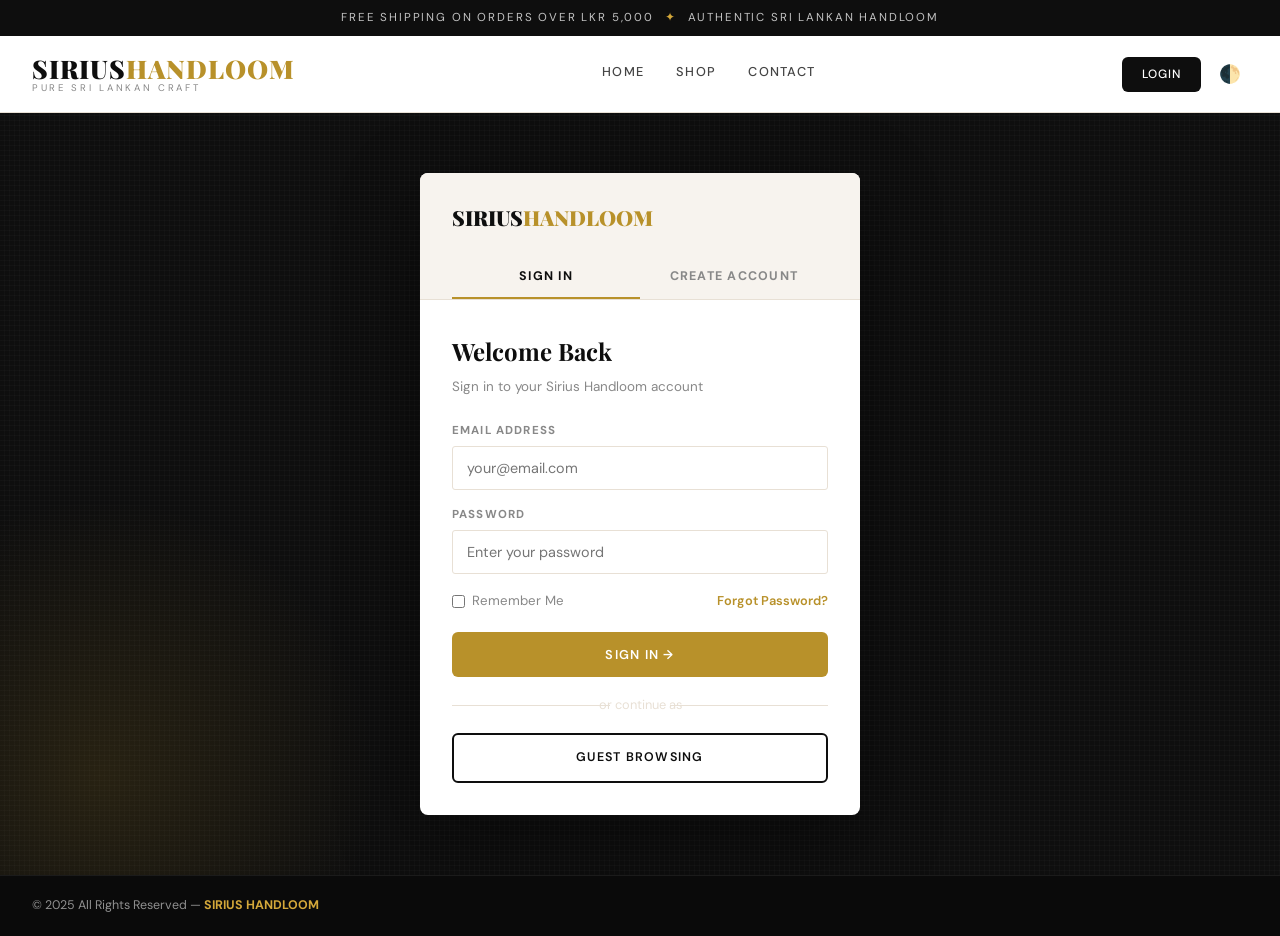
<file: login.html>
<!DOCTYPE html>
<html lang="en">
<head>
  <meta charset="UTF-8"/>
  <meta name="viewport" content="width=device-width, initial-scale=1.0"/>
  <title>Login — Sirius Handloom</title>
  <link href="https://fonts.googleapis.com/css2?family=Playfair+Display:ital,wght@0,400;0,700;0,900;1,400;1,700&family=DM+Sans:wght@300;400;500&display=swap" rel="stylesheet">
  <link rel="stylesheet" href="style.css"/>
  <style>
    .auth-page{
      min-height:calc(100vh - 160px);display:flex;align-items:center;justify-content:center;
      padding:60px 24px;
      background:var(--ink);
      position:relative;overflow:hidden;
    }
    .auth-page::before{
      content:'';position:absolute;inset:0;
      background-image:repeating-linear-gradient(0deg,transparent,transparent 4px,rgba(255,255,255,.02) 4px,rgba(255,255,255,.02) 5px),
        repeating-linear-gradient(90deg,transparent,transparent 4px,rgba(255,255,255,.02) 4px,rgba(255,255,255,.02) 5px);
    }
    .auth-glow{position:absolute;left:-200px;bottom:-200px;width:600px;height:600px;border-radius:50%;background:radial-gradient(circle,rgba(184,145,42,.15) 0%,transparent 65%);}
    .auth-card{background:var(--white);border-radius:8px;width:100%;max-width:440px;overflow:hidden;position:relative;z-index:1;box-shadow:0 24px 80px rgba(0,0,0,.4);}
    .auth-card-head{background:var(--linen);padding:28px 32px 0;border-bottom:1px solid var(--border);}
    .auth-logo{font-family:var(--display);font-size:1.3rem;font-weight:900;color:var(--ink);margin-bottom:20px;}
    .auth-logo span{color:var(--gold);}
    .auth-tabs{display:flex;gap:0;}
    .auth-tab{
      flex:1;padding:13px;text-align:center;font-size:.78rem;font-weight:700;
      letter-spacing:.1em;text-transform:uppercase;border:none;border-bottom:2px solid transparent;
      background:transparent;cursor:pointer;font-family:var(--body);color:var(--muted);
      transition:color .2s,border-color .2s;
    }
    .auth-tab.active{color:var(--ink);border-bottom-color:var(--gold);}
    .auth-body{padding:32px;}
    .auth-body h2{font-family:var(--display);font-size:1.5rem;color:var(--ink);margin-bottom:6px;}
    .auth-body .sub{font-size:.84rem;color:var(--muted);margin-bottom:24px;}
    .fg{display:flex;flex-direction:column;gap:6px;margin-bottom:16px;}
    .fg label{font-size:.72rem;font-weight:700;letter-spacing:.1em;text-transform:uppercase;color:var(--muted);}
    .fg input{padding:12px 14px;border:1px solid var(--border);border-radius:3px;font-family:var(--body);font-size:.9rem;transition:border-color .2s;}
    .fg input:focus{outline:none;border-color:var(--gold);}
    .form-row{display:grid;grid-template-columns:1fr 1fr;gap:12px;}
    .form-extras{display:flex;justify-content:space-between;align-items:center;margin-bottom:20px;}
    .remember{display:flex;align-items:center;gap:7px;font-size:.83rem;color:var(--muted);cursor:pointer;}
    .remember input{accent-color:var(--gold);}
    .forgot{font-size:.8rem;color:var(--gold);cursor:pointer;font-weight:600;}
    .auth-sep{text-align:center;margin:18px 0;color:var(--border);font-size:.8rem;position:relative;}
    .auth-sep::before,.auth-sep::after{content:'';position:absolute;top:50%;width:42%;height:1px;background:var(--border);}
    .auth-sep::before{left:0;}.auth-sep::after{right:0;}
    #registerForm{display:none;}
  </style>
</head>
<body>
<div class="announce">Free shipping on orders over LKR 5,000 <span>✦</span> Authentic Sri Lankan Handloom</div>
<header class="header">
  <div class="header-inner">
    <div class="logo"><a href="index.html"><div class="logo-main">SIRIUS<span>HANDLOOM</span></div><div class="logo-sub">Pure Sri Lankan Craft</div></a></div>
    <nav class="nav">
      <a href="index.html">Home</a><a href="shop.html">Shop</a><a href="contact.html">Contact</a>
    </nav>
    <div class="h-actions"><a href="login.html" class="btn-login">Login</a></div>
  </div>
</header>

<div class="auth-page">
  <div class="auth-glow"></div>
  <div class="auth-card">
    <div class="auth-card-head">
      <div class="auth-logo">SIRIUS<span>HANDLOOM</span></div>
      <div class="auth-tabs">
        <button class="auth-tab active" onclick="showTab('login',this)">Sign In</button>
        <button class="auth-tab" onclick="showTab('register',this)">Create Account</button>
      </div>
    </div>

    <div class="auth-body" id="loginForm">
      <h2>Welcome Back</h2>
      <p class="sub">Sign in to your Sirius Handloom account</p>
      <div class="fg"><label>Email Address</label><input type="email" placeholder="your@email.com"/></div>
      <div class="fg"><label>Password</label><input type="password" placeholder="Enter your password"/></div>
      <div class="form-extras">
        <label class="remember"><input type="checkbox"> Remember Me</label>
        <span class="forgot">Forgot Password?</span>
      </div>
      <button class="btn-primary" style="width:100%;justify-content:center;" onclick="doLogin()">Sign In →</button>
      <div class="auth-sep">or continue as</div>
      <a href="index.html" class="btn-outline" style="width:100%;justify-content:center;">Guest Browsing</a>
    </div>

    <div class="auth-body" id="registerForm">
      <h2>Create Account</h2>
      <p class="sub">Join the Sirius Handloom community</p>
      <div class="form-row">
        <div class="fg"><label>First Name</label><input type="text" placeholder="First name"/></div>
        <div class="fg"><label>Last Name</label><input type="text" placeholder="Last name"/></div>
      </div>
      <div class="fg"><label>Email Address</label><input type="email" placeholder="your@email.com"/></div>
      <div class="fg"><label>Password</label><input type="password" placeholder="Create a strong password"/></div>
      <div class="fg"><label>Confirm Password</label><input type="password" placeholder="Confirm your password"/></div>
      <div class="remember" style="margin-bottom:18px;"><input type="checkbox"> I agree to the <a href="#" style="color:var(--gold);margin-left:4px;">Terms & Conditions</a></div>
      <button class="btn-primary" style="width:100%;justify-content:center;" onclick="doRegister()">Create Account →</button>
    </div>
  </div>
</div>

<footer class="footer">
  <div class="footer-bottom" style="max-width:1320px;margin:0 auto;">
    <p>© 2025 All Rights Reserved — <strong>SIRIUS HANDLOOM</strong></p>
  </div>
</footer>
<script src="products.js"></script>
<script src="app.js"></script>
<script>
function showTab(tab, el) {
  document.querySelectorAll('.auth-tab').forEach(t => t.classList.remove('active'));
  el.classList.add('active');
  document.getElementById('loginForm').style.display = tab === 'login' ? 'block' : 'none';
  document.getElementById('registerForm').style.display = tab === 'register' ? 'block' : 'none';
}
function doLogin() { showToast('Welcome back! Signing you in…'); setTimeout(() => window.location='index.html', 1500); }
function doRegister() { showToast('Account created! Welcome to Sirius Handloom!'); setTimeout(() => window.location='index.html', 1800); }
</script>
</body>
</html>
</file>
<file: style.css>
/* ===================================
   SIRIUS HANDLOOM — Premium Stylesheet
   =================================== */

@import url('https://fonts.googleapis.com/css2?family=Playfair+Display:ital,wght@0,400;0,700;0,900;1,400;1,700&family=DM+Sans:wght@300;400;500&display=swap');

*, *::before, *::after { box-sizing: border-box; margin: 0; padding: 0; }

:root {
  --ink:     #0e0e0e;
  --deep:    #1c1c1c;
  --mid:     #444444;
  --muted:   #888;
  --linen:   #f7f3ee;
  --cream:   #faf7f2;
  --border:  #e8e0d5;
  --gold:    #b8912a;
  --gold2:   #d4a83a;
  --teal:    #2a7a78;
  --white:   #ffffff;
  --shadow:  0 16px 40px rgba(0,0,0,0.08);
  --shadow2: 0 6px 24px rgba(0,0,0,0.05);
  --radius:  6px;
  --radius-lg: 14px;
  --display: 'Playfair Display', Georgia, serif;
  --body:    'DM Sans', sans-serif;
  --transition: 0.35s cubic-bezier(.4,0,.2,1);
  --transition: 0.28s cubic-bezier(.4,0,.2,1);
}

/* ── DARK MODE VARIABLES ── */
[data-theme="dark"] {
  --ink:     #f0ece6;
  --deep:    #e8e4de;
  --mid:     #c8c0b4;
  --muted:   #8a8278;
  --linen:   #1e1b18;
  --cream:   #181510;
  --border:  #2e2a26;
  --white:   #141210;
  --shadow:  0 8px 40px rgba(0,0,0,0.45);
  --shadow2: 0 2px 12px rgba(0,0,0,0.35);
}

/* Specific dark mode overrides for elements that use hardcoded colors */
[data-theme="dark"] body { background: #141210; }
[data-theme="dark"] .header { background: rgba(20,18,16,.75); border-bottom-color: #2e2a26; }
[data-theme="dark"] .mobile-nav { background: #1a1714; }
[data-theme="dark"] .search-wrap { background: #1e1b18; }
[data-theme="dark"] .search-wrap input { background: #141210; color: var(--ink); }
[data-theme="dark"] .prod-actions-hover { background: rgba(20,18,16,.95); }
[data-theme="dark"] .btn-wish { background: #1a1714; }
[data-theme="dark"] .ci-qty button { background: #1a1714; color: var(--ink); }
[data-theme="dark"] .footer { background: #0a0907; }
[data-theme="dark"] .cart-drawer { background: #141210; }
[data-theme="dark"] .testi-card { background: #1a1714; }
[data-theme="dark"] .tab-pill { background: #1a1714; color: var(--muted); }
[data-theme="dark"] .tab-pill.active { background: var(--gold); border-color: var(--gold); color: #fff; }
[data-theme="dark"] .nl-form input { background: rgba(255,255,255,.06); }
[data-theme="dark"] .hero-bg { background: linear-gradient(135deg, #0a0807 0%, #1a1510 50%, #0a0e0c 100%); }

/* Smooth theme transition */
body, .header, .mobile-nav, .search-wrap, .cart-drawer,
.product-card, .testi-card, .tab-pill, .feature, .footer,
.footer-col, .cart-head, .cart-body, .cart-foot { transition: background var(--transition), border-color var(--transition), color var(--transition); }

html { scroll-behavior: smooth; }
body {
  font-family: var(--body);
  color: var(--mid);
  background: var(--white);
  overflow-x: hidden;
  line-height: 1.6;
}
a { text-decoration: none; color: inherit; }
img { max-width: 100%; display: block; }
ul { list-style: none; }
button { cursor: pointer; }

/* ── ANNOUNCE BAR ── */
.announce {
  background: var(--ink);
  color: rgba(255,255,255,.75);
  text-align: center;
  font-size: .72rem;
  letter-spacing: .16em;
  text-transform: uppercase;
  padding: 9px 20px;
}
.announce span { color: var(--gold2); margin: 0 6px; }

/* ── HEADER ── */
.header {
  position: sticky; top: 0; z-index: 900;
  background: rgba(255,255,255,.75);
  backdrop-filter: blur(24px) saturate(180%);
  border-bottom: 1px solid var(--border);
}
.header-inner {
  max-width: 1320px; margin: 0 auto;
  padding: 0 32px; height: 76px;
  display: flex; align-items: center; gap: 2.4rem;
}
.logo {
  flex-shrink: 0;
  font-family: var(--display);
  display: flex; flex-direction: column; line-height: 1;
}
.logo-main {
  font-size: 1.6rem; font-weight: 900;
  letter-spacing: .04em; color: var(--ink);
}
.logo-main span { color: var(--gold); }
.logo-sub {
  font-size: .6rem; letter-spacing: .28em;
  text-transform: uppercase; color: var(--muted);
  font-family: var(--body); font-weight: 400;
  margin-top: 1px;
}
nav.nav { display: flex; gap: 2rem; margin: 0 auto; }
nav.nav a {
  font-size: .8rem; font-weight: 500;
  letter-spacing: .1em; text-transform: uppercase;
  color: var(--mid); padding-bottom: 3px;
  border-bottom: 2px solid transparent;
  transition: color var(--transition), border-color var(--transition);
}
nav.nav a:hover, nav.nav a.active {
  color: var(--ink); border-bottom-color: var(--gold);
}
.h-actions { display: flex; align-items: center; gap: .7rem; }
.h-btn {
  background: none; border: none; font-size: 1.1rem;
  color: var(--ink); position: relative; padding: 7px;
  transition: color var(--transition);
  font-family: var(--body);
}
.h-btn:hover { color: var(--gold); }
.cart-badge {
  position: absolute; top: 1px; right: 0;
  background: var(--gold); color: #fff;
  font-size: .6rem; font-weight: 700;
  border-radius: 50%; width: 17px; height: 17px;
  display: flex; align-items: center; justify-content: center;
}
.btn-login {
  background: var(--ink); color: #fff;
  padding: 8px 20px; border-radius: var(--radius);
  font-size: .75rem; font-weight: 500;
  letter-spacing: .08em; text-transform: uppercase;
  transition: background var(--transition);
  font-family: var(--body); border: none;
}
.btn-login:hover { background: var(--gold); }
.hamburger { display: none; background: none; border: none; font-size: 1.5rem; color: var(--ink); }

/* Mobile nav */
.mobile-nav {
  display: none; flex-direction: column;
  background: var(--white); border-top: 1px solid var(--border);
  padding: 1rem 32px;
}
.mobile-nav a { padding: 11px 0; font-size: .9rem; font-weight: 500; border-bottom: 1px solid var(--border); }
.mobile-nav.open { display: flex; }

/* Search */
.search-wrap {
  display: none; padding: 14px 32px;
  background: var(--linen); border-top: 1px solid var(--border);
}
.search-wrap.open { display: flex; gap: 10px; }
.search-wrap input {
  flex: 1; padding: 11px 16px; border: 1px solid var(--border);
  border-radius: var(--radius); font-family: var(--body); font-size: .9rem;
  background: var(--white);
}
.search-wrap input:focus { outline: none; border-color: var(--gold); }
.search-wrap button {
  background: var(--ink); color: #fff;
  border: none; padding: 11px 24px;
  border-radius: var(--radius); font-family: var(--body); font-size: .82rem; font-weight: 500;
}

/* ── HERO ── */
.hero {
  position: relative; overflow: hidden;
  min-height: 620px; display: flex; align-items: center;
  background: var(--ink);
}
.hero-bg {
  position: absolute; inset: 0;
  background: linear-gradient(135deg, #0e0e0e 0%, #1c1a14 50%, #0e1410 100%);
}
/* Woven texture overlay */
.hero-texture {
  position: absolute; inset: 0; opacity: .06;
  background-image:
    repeating-linear-gradient(0deg, transparent, transparent 4px, rgba(255,255,255,.5) 4px, rgba(255,255,255,.5) 5px),
    repeating-linear-gradient(90deg, transparent, transparent 4px, rgba(255,255,255,.5) 4px, rgba(255,255,255,.5) 5px);
}
.hero-glow {
  position: absolute; right: -100px; top: -100px;
  width: 700px; height: 700px; border-radius: 50%;
  background: radial-gradient(circle, rgba(184,145,42,.12) 0%, transparent 70%);
}
.hero-content {
  position: relative; z-index: 2;
  max-width: 1320px; margin: 0 auto; padding: 80px 32px;
  display: grid; grid-template-columns: 1fr 1fr; gap: 60px; align-items: center;
}
.hero-left { animation: fadeSlideUp .8s ease both; }
.hero-tag {
  display: inline-flex; align-items: center; gap: 10px;
  color: var(--gold2); font-size: .72rem; font-weight: 500;
  letter-spacing: .22em; text-transform: uppercase; margin-bottom: 22px;
}
.hero-tag::before {
  content: ''; display: block; width: 36px; height: 1px; background: var(--gold2);
}
.hero-left h1 {
  font-family: var(--display);
  font-size: clamp(2.6rem, 4.5vw, 4.4rem);
  font-weight: 900; color: #fff; line-height: 1.12; margin-bottom: 24px;
}
.hero-left h1 em { font-style: italic; color: var(--gold2); }
.hero-left p {
  color: rgba(255,255,255,.5); font-size: .95rem; line-height: 1.75;
  max-width: 440px; margin-bottom: 36px;
}
.hero-btns { display: flex; gap: 14px; flex-wrap: wrap; }
.btn-primary {
  display: inline-flex; align-items: center; gap: 8px;
  background: var(--gold); color: #fff;
  padding: 14px 32px; border-radius: var(--radius);
  font-size: .8rem; font-weight: 600; letter-spacing: .1em; text-transform: uppercase;
  transition: background var(--transition), transform var(--transition);
  border: none; font-family: var(--body);
}
.btn-primary:hover { background: var(--gold2); transform: translateY(-2px); }
.btn-ghost {
  display: inline-flex; align-items: center; gap: 8px;
  border: 1px solid rgba(255,255,255,.25); color: rgba(255,255,255,.8);
  padding: 14px 28px; border-radius: var(--radius);
  font-size: .8rem; font-weight: 500; letter-spacing: .1em; text-transform: uppercase;
  transition: border-color var(--transition), color var(--transition);
}
.btn-ghost:hover { border-color: var(--gold2); color: var(--gold2); }

/* Hero fabric showcase */
.hero-right {
  animation: fadeSlideUp .9s .15s ease both;
  display: grid; grid-template-columns: repeat(3, 1fr); gap: 10px;
}
.hero-fabric-card {
  border-radius: 6px; overflow: hidden;
  aspect-ratio: .75; position: relative;
  transform: rotate(0deg);
  transition: transform var(--transition);
  box-shadow: 0 12px 36px rgba(0,0,0,.4);
}
.hero-fabric-card:nth-child(2) { transform: translateY(-20px); }
.hero-fabric-card:nth-child(3) { transform: translateY(10px); }
.hero-fabric-card:hover { transform: scale(1.04) !important; z-index: 2; }
.hero-fabric-card img {
  width: 100%; height: 100%; object-fit: cover;
}
.hero-fabric-label {
  position: absolute; bottom: 0; left: 0; right: 0;
  background: linear-gradient(transparent, rgba(0,0,0,.7));
  padding: 20px 10px 10px;
  font-size: .68rem; color: rgba(255,255,255,.85);
  font-weight: 500; letter-spacing: .06em;
}
.hero-price {
  color: var(--gold2); font-size: .8rem; font-weight: 700;
  font-family: var(--display); display: block; margin-top: 2px;
}

/* Hero stats */
.hero-stats {
  position: relative; z-index: 2;
  max-width: 1320px; margin: 0 auto;
  padding: 0 32px 48px;
  display: flex; gap: 48px; flex-wrap: wrap;
}
.stat { border-left: 2px solid var(--gold); padding-left: 16px; }
.stat-num { font-family: var(--display); font-size: 2rem; font-weight: 700; color: #fff; display: block; }
.stat-label { font-size: .72rem; color: rgba(255,255,255,.45); letter-spacing: .1em; text-transform: uppercase; }

@keyframes fadeSlideUp {
  from { opacity: 0; transform: translateY(28px); }
  to { opacity: 1; transform: translateY(0); }
}

/* ── FEATURE STRIP ── */
.features {
  display: grid; grid-template-columns: repeat(4, 1fr);
  background: var(--linen); border-top: 1px solid var(--border);
}
.feature {
  display: flex; align-items: center; gap: 14px;
  padding: 24px 28px;
  border-right: 1px solid var(--border);
  transition: background var(--transition);
}
.feature:hover { background: var(--cream); }
.feature:last-child { border-right: none; }
.f-icon {
  width: 44px; height: 44px; flex-shrink: 0;
  background: var(--white); border: 1px solid var(--border);
  border-radius: 50%; display: flex; align-items: center; justify-content: center;
  font-size: 1.2rem;
}
.feature strong { display: block; color: var(--ink); font-size: .88rem; font-weight: 600; margin-bottom: 2px; }
.feature p { color: var(--muted); font-size: .76rem; }

/* ── SECTION COMMONS ── */
.section-label {
  display: flex; align-items: center; gap: 10px; justify-content: center;
  color: var(--gold); font-size: .72rem; font-weight: 600;
  letter-spacing: .2em; text-transform: uppercase; margin-bottom: 12px;
}
.section-label::before, .section-label::after {
  content: ''; flex: 1; max-width: 48px; height: 1px; background: var(--gold); opacity: .5;
}
.section-title {
  font-family: var(--display); font-size: clamp(1.8rem, 3vw, 2.8rem);
  font-weight: 700; color: var(--ink); text-align: center; line-height: 1.2; margin-bottom: 8px;
}
.section-sub { text-align: center; color: var(--muted); font-size: .9rem; margin-bottom: 40px; }
.section-head { text-align: center; padding: 64px 24px 40px; max-width: 700px; margin: 0 auto; }

/* ── CATEGORY BAND ── */
.cat-band { background: var(--linen); padding: 52px 32px; }
.cat-band .section-head { padding-top: 0; }
.cat-grid {
  display: grid; grid-template-columns: repeat(4, 1fr);
  gap: 16px; max-width: 1320px; margin: 0 auto;
}
.cat-card {
  position: relative; border-radius: var(--radius-lg); overflow: hidden;
  aspect-ratio: .85; cursor: pointer;
  box-shadow: var(--shadow2);
}
.cat-card-bg {
  width: 100%; height: 100%;
  transition: transform .5s ease;
}
.cat-card:hover .cat-card-bg { transform: scale(1.07); }
.cat-overlay {
  position: absolute; inset: 0;
  background: linear-gradient(to top, rgba(0,0,0,.72) 0%, rgba(0,0,0,0) 55%);
  display: flex; flex-direction: column; justify-content: flex-end;
  padding: 22px 18px;
}
.cat-name {
  font-family: var(--display); color: #fff;
  font-size: 1.1rem; font-weight: 700; margin-bottom: 4px;
}
.cat-count { color: rgba(255,255,255,.6); font-size: .76rem; }
.cat-arrow {
  position: absolute; top: 14px; right: 14px;
  width: 32px; height: 32px; background: rgba(255,255,255,.15);
  border-radius: 50%; display: flex; align-items: center; justify-content: center;
  color: #fff; font-size: .9rem;
  opacity: 0; transform: translateY(-4px);
  transition: opacity .2s, transform .2s;
}
.cat-card:hover .cat-arrow { opacity: 1; transform: translateY(0); }

/* ── PRODUCT TABS ── */
.products-section { padding: 20px 0 64px; }
.tab-bar {
  display: flex; justify-content: center; gap: 0;
  margin-bottom: 40px;
}
.tab-pill {
  padding: 10px 28px; font-size: .78rem; font-weight: 600;
  letter-spacing: .1em; text-transform: uppercase;
  border: 1px solid var(--border); background: var(--white); color: var(--muted);
  font-family: var(--body); transition: background var(--transition), color var(--transition);
}
.tab-pill:first-child { border-radius: var(--radius) 0 0 var(--radius); }
.tab-pill:last-child { border-radius: 0 var(--radius) var(--radius) 0; border-left: none; }
.tab-pill:not(:first-child):not(:last-child) { border-left: none; }
.tab-pill.active { background: var(--ink); color: #fff; border-color: var(--ink); }

/* ── PRODUCT GRID ── */
.products-grid {
  display: grid; grid-template-columns: repeat(auto-fill, minmax(240px, 1fr));
  gap: 24px; max-width: 1320px; margin: 0 auto; padding: 0 32px;
}
.product-card {
  background: var(--white); border: 1px solid var(--border);
  border-radius: var(--radius-lg); overflow: hidden;
  transition: box-shadow var(--transition), transform var(--transition);
  position: relative;
}
.product-card:hover { box-shadow: var(--shadow); transform: translateY(-6px); }
/* ── PRODUCT CARD ENHANCEMENTS (DUAL-IMAGE & HOVER) ── */
.prod-img-wrap {
  position: relative; overflow: hidden;
  aspect-ratio: 0.82;
  background: var(--linen);
  cursor: pointer;
  border-radius: var(--radius-lg) var(--radius-lg) 0 0;
}
.prod-img-primary,
.prod-img-secondary,
.prod-fabric {
  position: absolute; inset: 0;
  width: 100%; height: 100%;
  object-fit: cover;
  object-position: center 36%;
  display: block;
}
.prod-img-primary {
  opacity: 1; z-index: 1;
  transition: opacity 0.45s cubic-bezier(.4,0,.2,1), transform 0.6s cubic-bezier(.4,0,.2,1);
}
.prod-img-secondary {
  opacity: 0; z-index: 2;
  transform: scale(1.05);
  transition: opacity 0.45s cubic-bezier(.4,0,.2,1), transform 0.6s cubic-bezier(.4,0,.2,1);
}
.product-card:hover .prod-img-primary {
  opacity: 0;
}
.product-card:hover .prod-img-secondary {
  opacity: 1;
  transform: scale(1);
}
.product-card:hover .prod-fabric {
  transform: scale(1.05);
}
.prod-badge {
  position: absolute; top: 12px; left: 12px;
  background: var(--ink); color: #fff;
  font-size: .62rem; font-weight: 700; letter-spacing: .08em;
  text-transform: uppercase; padding: 4px 10px; border-radius: 3px;
  z-index: 4;
}
.prod-badge.gold { background: var(--gold); }
.prod-badge.teal { background: var(--teal); }
.prod-stitch-badge {
  position: absolute; top: 12px; right: 12px;
  background: rgba(255,255,255,.92); color: var(--ink);
  font-size: .56rem; font-weight: 700; letter-spacing: .06em;
  text-transform: uppercase; padding: 3px 8px; border-radius: 3px;
  backdrop-filter: blur(4px); z-index: 4;
  box-shadow: 0 2px 6px rgba(0,0,0,.08);
}
[data-theme="dark"] .prod-stitch-badge {
  background: rgba(20,18,16,.9); color: var(--ink);
}
.prod-actions-hover {
  position: absolute; bottom: -65px; left: 0; right: 0;
  background: rgba(255,255,255,.96); backdrop-filter: blur(8px);
  padding: 10px 12px; display: flex; gap: 6px; align-items: center;
  transition: bottom 0.3s cubic-bezier(.4,0,.2,1);
  z-index: 5;
  box-shadow: 0 -4px 16px rgba(0,0,0,.08);
}
[data-theme="dark"] .prod-actions-hover {
  background: rgba(20,18,16,.96);
}
.product-card:hover .prod-actions-hover { bottom: 0; }
.btn-qv {
  padding: 8px 11px; background: var(--linen);
  border: 1px solid var(--border); color: var(--ink);
  border-radius: var(--radius); font-size: .72rem; font-weight: 600;
  cursor: pointer; white-space: nowrap; font-family: var(--body);
  transition: all .2s;
}
.btn-qv:hover { background: var(--ink); color: #fff; border-color: var(--ink); }
[data-theme="dark"] .btn-qv { background: #26221d; color: var(--ink); border-color: var(--border); }
[data-theme="dark"] .btn-qv:hover { background: var(--gold); color: #fff; border-color: var(--gold); }

.prod-body { padding: 14px 16px 16px; }
.prod-meta-row {
  display: flex; justify-content: space-between; align-items: center;
  margin-bottom: 6px;
}
.prod-sku {
  font-size: .63rem; font-weight: 700; letter-spacing: .08em;
  color: var(--muted); text-transform: uppercase; font-family: monospace;
}
.prod-pattern-tag {
  font-size: .65rem; font-weight: 600; color: var(--gold);
  text-transform: uppercase; letter-spacing: .08em;
}
.prod-name {
  font-size: 0.98rem; font-weight: 600; color: var(--ink);
  margin-bottom: 8px; line-height: 1.35; letter-spacing: -0.01em;
  cursor: pointer; transition: color .2s;
}
.prod-name:hover { color: var(--gold); }
.prod-swatches {
  display: flex; gap: 5px; margin-bottom: 10px; align-items: center;
}
.prod-color-dot {
  width: 11px; height: 11px; border-radius: 50%;
  border: 1px solid rgba(0,0,0,.15);
  display: inline-block;
}
[data-theme="dark"] .prod-color-dot {
  border-color: rgba(255,255,255,.2);
}
.prod-footer { display: flex; align-items: flex-end; justify-content: space-between; }
.prod-price-col { display: flex; flex-direction: column; }
.prod-price {
  font-family: var(--display); font-size: 1.08rem; font-weight: 700; color: var(--ink);
}
.prod-installment {
  font-size: .67rem; color: var(--teal); font-weight: 500; margin-top: 2px;
}
[data-theme="dark"] .prod-installment { color: #48b5b2; }
.prod-rating-box {
  display: flex; align-items: center; gap: 4px;
}
.prod-stars { color: var(--gold2); font-size: .75rem; font-weight: 600; }
.prod-review-count { color: var(--muted); font-size: .7rem; }
.btn-add {
  flex: 1; padding: 9px; background: var(--ink); color: #fff;
  border: none; border-radius: var(--radius);
  font-size: .74rem; font-weight: 600; letter-spacing: .06em; text-transform: uppercase;
  transition: background var(--transition); font-family: var(--body); cursor: pointer;
}
.btn-add:hover { background: var(--gold); }
.btn-wish {
  padding: 8px 10px; border: 1px solid var(--border);
  background: var(--white); border-radius: var(--radius); font-size: .95rem;
  transition: border-color var(--transition), color var(--transition), background var(--transition);
  cursor: pointer;
}
.btn-wish:hover, .btn-wish.active { border-color: #d32f2f; color: #d32f2f; background: #fff0f2; }
[data-theme="dark"] .btn-wish.active { background: #2d1418; }

/* Center button */
.center { text-align: center; }
.btn-outline {
  display: inline-flex; align-items: center; gap: 8px;
  border: 2px solid var(--ink); color: var(--ink);
  padding: 13px 36px; border-radius: var(--radius);
  font-size: .78rem; font-weight: 600; letter-spacing: .1em; text-transform: uppercase;
  transition: background var(--transition), color var(--transition);
  font-family: var(--body);
}
.btn-outline:hover { background: var(--ink); color: #fff; }
.btn-outline.light { border-color: #fff; color: #fff; }
.btn-outline.light:hover { background: #fff; color: var(--ink); }

/* ── MARQUEE STRIP ── */
.marquee-wrap {
  background: var(--gold); padding: 14px 0; overflow: hidden;
}
.marquee-track {
  display: flex; gap: 48px; animation: marquee 22s linear infinite;
  white-space: nowrap;
}
.marquee-track span {
  font-size: .72rem; font-weight: 700; color: #fff;
  letter-spacing: .2em; text-transform: uppercase; flex-shrink: 0;
}
.marquee-track span::before { content: '✦  '; }
@keyframes marquee { from { transform: translateX(0); } to { transform: translateX(-50%); } }

/* ── FEATURED WALL ── */
.featured-wall { padding: 64px 0; background: var(--ink); }
.featured-wall .section-label { color: var(--gold2); }
.featured-wall .section-label::before, .featured-wall .section-label::after { background: var(--gold2); }
.featured-wall .section-title { color: #fff; }
.fw-grid {
  display: grid; grid-template-columns: 1.4fr 1fr 1fr;
  gap: 3px; max-width: 1320px; margin: 0 auto; padding: 0 32px;
}
.fw-item {
  position: relative; overflow: hidden; cursor: pointer;
  aspect-ratio: .8; border-radius: var(--radius-lg);
}
.fw-item:first-child { aspect-ratio: unset; grid-row: span 2; }
.fw-item:hover .fw-overlay { opacity: 1; }
.fw-fabric {
  width: 100%; height: 100%;
  object-fit: cover;
  object-position: center 38%;
  transform: scale(1.35);
  transition: transform .6s ease;
  display: block; min-height: 200px;
}
.fw-item:hover .fw-fabric { transform: scale(1.45); }
.fw-overlay {
  position: absolute; inset: 0;
  background: linear-gradient(to top, rgba(0,0,0,.75) 0%, transparent 55%);
  display: flex; flex-direction: column; justify-content: flex-end;
  padding: 22px 20px;
  opacity: 0; transition: opacity var(--transition);
}
.fw-item:hover .fw-overlay { opacity: 1; }
.fw-name { color: #fff; font-family: var(--display); font-size: 1rem; font-weight: 700; margin-bottom: 4px; }
.fw-price { color: var(--gold2); font-size: .88rem; font-weight: 600; }
.fw-cta {
  display: inline-block; margin-top: 10px;
  background: var(--gold); color: #fff;
  padding: 7px 18px; border-radius: var(--radius);
  font-size: .72rem; font-weight: 700; letter-spacing: .08em; text-transform: uppercase;
}

/* ── TESTIMONIAL ── */
.testimonial-band {
  background: var(--linen); padding: 64px 32px; text-align: center;
}
.testi-grid {
  display: grid; grid-template-columns: repeat(3, 1fr);
  gap: 24px; max-width: 1100px; margin: 0 auto;
}
.testi-card {
  background: var(--white); border: 1px solid var(--border);
  border-radius: var(--radius-lg); padding: 32px 28px;
  text-align: left; position: relative;
}
.testi-card::before {
  content: '"'; font-family: var(--display); font-size: 5rem;
  color: var(--gold); opacity: .2; position: absolute;
  top: -10px; left: 16px; line-height: 1;
}
.testi-stars { color: var(--gold2); font-size: .8rem; margin-bottom: 10px; }
.testi-text { font-size: .88rem; line-height: 1.75; color: var(--mid); margin-bottom: 16px; }
.testi-author { display: flex; align-items: center; gap: 12px; }
.testi-avatar {
  width: 40px; height: 40px; border-radius: 50%;
  background: var(--border); display: flex; align-items: center; justify-content: center;
  font-size: 1.1rem;
}
.testi-author strong { display: block; font-size: .84rem; color: var(--ink); }
.testi-author span { font-size: .75rem; color: var(--muted); }

/* ── GALLERY ── */
.gallery-section { padding: 64px 32px; }
.gallery-grid {
  display: grid;
  grid-template-columns: repeat(6, 1fr);
  grid-template-rows: 200px 200px;
  gap: 6px; max-width: 1320px; margin: 0 auto;
}
.g-item {
  overflow: hidden; border-radius: 4px; cursor: pointer; position: relative;
}
.g-item:nth-child(1) { grid-column: span 2; grid-row: span 2; }
.g-item:nth-child(4) { grid-column: span 2; }
.g-fabric {
  width: 100%; height: 100%; min-height: 100px;
  transition: transform .5s ease, filter .4s;
  filter: saturate(.75);
}
.g-item:hover .g-fabric { transform: scale(1.08); filter: saturate(1.2); }
.g-item::after {
  content: ''; position: absolute; inset: 0;
  background: rgba(0,0,0,0);
  transition: background .3s;
}
.g-item:hover::after { background: rgba(0,0,0,.12); }

/* ── NEWSLETTER ── */
.newsletter {
  background: var(--ink); padding: 72px 32px; text-align: center;
}
.newsletter .section-label { color: var(--gold2); }
.newsletter .section-label::before, .newsletter .section-label::after { background: var(--gold2); }
.newsletter .section-title { color: #fff; margin-bottom: 12px; }
.newsletter p { color: rgba(255,255,255,.45); margin-bottom: 32px; font-size: .9rem; }
.nl-form {
  display: flex; gap: 0; max-width: 480px; margin: 0 auto;
  border: 1px solid rgba(255,255,255,.15); border-radius: var(--radius); overflow: hidden;
}
.nl-form input {
  flex: 1; padding: 14px 18px; background: rgba(255,255,255,.06);
  border: none; color: #fff; font-family: var(--body); font-size: .9rem;
}
.nl-form input::placeholder { color: rgba(255,255,255,.3); }
.nl-form input:focus { outline: none; }
.nl-form button {
  padding: 14px 24px; background: var(--gold); color: #fff;
  border: none; font-family: var(--body); font-size: .78rem;
  font-weight: 600; letter-spacing: .1em; text-transform: uppercase;
  transition: background var(--transition);
}
.nl-form button:hover { background: var(--gold2); }

/* ── FOOTER ── */
.footer { background: #0a0a0a; color: rgba(255,255,255,.55); }
.footer-top {
  display: grid; grid-template-columns: 2fr 1fr 1fr 1.6fr;
  gap: 48px; max-width: 1320px; margin: 0 auto; padding: 60px 32px;
}
.f-brand .f-logo {
  font-family: var(--display); font-size: 1.5rem; font-weight: 900;
  color: #fff; margin-bottom: 14px;
}
.f-brand .f-logo span { color: var(--gold); }
.f-brand p { font-size: .85rem; line-height: 1.8; max-width: 260px; margin-bottom: 22px; }
.f-socials { display: flex; gap: 10px; }
.f-socials a {
  width: 36px; height: 36px; border: 1px solid rgba(255,255,255,.12);
  border-radius: 50%; display: flex; align-items: center; justify-content: center;
  font-size: .78rem; color: rgba(255,255,255,.45);
  transition: border-color var(--transition), color var(--transition);
}
.f-socials a:hover { border-color: var(--gold2); color: var(--gold2); }
.footer-col h4 {
  color: rgba(255,255,255,.85); font-size: .78rem; font-weight: 700;
  letter-spacing: .14em; text-transform: uppercase; margin-bottom: 20px;
}
.footer-col ul li { margin-bottom: 10px; }
.footer-col ul li a { font-size: .83rem; transition: color var(--transition); }
.footer-col ul li a:hover { color: var(--gold2); }
.footer-col p { font-size: .83rem; line-height: 1.8; margin-bottom: 6px; }
.footer-col p a { transition: color var(--transition); }
.footer-col p a:hover { color: var(--gold2); }
.footer-bottom {
  border-top: 1px solid rgba(255,255,255,.07);
  display: flex; justify-content: space-between; align-items: center; flex-wrap: wrap; gap: 8px;
  padding: 20px 32px; max-width: 1320px; margin: 0 auto; font-size: .78rem;
}
.footer-bottom strong { color: var(--gold2); }

/* ── CART DRAWER ── */
.cart-overlay {
  position: fixed; inset: 0; background: rgba(0,0,0,.45);
  z-index: 1998; display: none;
}
.cart-overlay.open { display: block; }
.cart-drawer {
  position: fixed; right: -420px; top: 0; bottom: 0; width: 400px;
  background: var(--white); z-index: 1999;
  box-shadow: -8px 0 48px rgba(0,0,0,.18);
  transition: right .32s cubic-bezier(.4,0,.2,1);
  display: flex; flex-direction: column;
}
.cart-drawer.open { right: 0; }
.cart-head {
  display: flex; justify-content: space-between; align-items: center;
  padding: 22px 24px; border-bottom: 1px solid var(--border);
}
.cart-head h3 { font-family: var(--display); font-size: 1.25rem; color: var(--ink); }
.cart-head button { background: none; border: none; font-size: 1.3rem; color: var(--muted); }
.cart-empty-state {
  flex: 1; display: flex; flex-direction: column; align-items: center;
  justify-content: center; gap: 16px; padding: 32px; text-align: center;
}
.cart-empty-state .empty-icon { font-size: 3rem; opacity: .3; }
.cart-empty-state p { color: var(--muted); font-size: .9rem; }
.cart-body { flex: 1; overflow-y: auto; padding: 18px 24px; }
.cart-item {
  display: flex; gap: 14px; padding: 14px 0;
  border-bottom: 1px solid var(--border);
}
.ci-thumb {
  width: 64px; height: 78px; border-radius: 3px; overflow: hidden; flex-shrink: 0;
}
.ci-info { flex: 1; }
.ci-info h5 { font-size: .84rem; font-weight: 500; color: var(--ink); margin-bottom: 4px; line-height: 1.4; }
.ci-info p { font-size: .82rem; color: var(--gold); font-weight: 600; }
.ci-qty { display: flex; align-items: center; gap: 8px; margin-top: 8px; }
.ci-qty button { width: 24px; height: 24px; border: 1px solid var(--border); background: #fff; border-radius: 3px; font-size: .85rem; }
.ci-qty span { font-size: .84rem; font-weight: 500; min-width: 20px; text-align: center; }
.ci-remove { background: none; border: none; color: #ccc; font-size: 1rem; align-self: flex-start; }
.ci-remove:hover { color: #e03; }
.cart-foot { padding: 20px 24px; border-top: 1px solid var(--border); }
.cart-total { display: flex; justify-content: space-between; margin-bottom: 16px; font-weight: 600; }
.cart-total span { font-family: var(--display); font-size: 1.1rem; color: var(--ink); }

/* ── TOAST ── */
.toast {
  position: fixed; bottom: 24px; right: 24px; z-index: 9999;
  background: var(--ink); color: #fff;
  padding: 14px 20px; border-radius: 4px;
  font-size: .84rem; font-family: var(--body);
  box-shadow: 0 8px 32px rgba(0,0,0,.25);
  animation: toastIn .3s ease;
  display: flex; align-items: center; gap: 10px;
}
.toast-icon { color: var(--gold2); font-size: 1rem; }
@keyframes toastIn { from { opacity: 0; transform: translateY(16px); } to { opacity: 1; transform: translateY(0); } }

/* ── RESPONSIVE ── */
@media (max-width: 1100px) {
  .hero-content { grid-template-columns: 1fr; gap: 40px; }
  .hero-right { grid-template-columns: repeat(3, 1fr); max-width: 420px; }
  .fw-grid { grid-template-columns: 1fr 1fr; }
  .fw-item:first-child { grid-row: unset; }
  .footer-top { grid-template-columns: 1fr 1fr; gap: 32px; }
  .cat-grid { grid-template-columns: repeat(2, 1fr); }
}
@media (max-width: 768px) {
  nav.nav { display: none; }
  .hamburger { display: block; }
  .features { grid-template-columns: repeat(2, 1fr); }
  .testi-grid { grid-template-columns: 1fr; }
  .gallery-grid { grid-template-columns: repeat(3, 1fr); grid-template-rows: auto; }
  .g-item:nth-child(1) { grid-column: unset; grid-row: unset; }
  .g-item:nth-child(4) { grid-column: unset; }
  .fw-grid { grid-template-columns: 1fr 1fr; }
  .hero-stats { gap: 28px; }
  .footer-top { grid-template-columns: 1fr; }
  .nl-form { flex-direction: column; border: none; gap: 10px; }
  .nl-form input { border: 1px solid rgba(255,255,255,.15); border-radius: var(--radius); }
  .nl-form button { border-radius: var(--radius); }
  .footer-bottom { flex-direction: column; text-align: center; }
  .cart-drawer { width: 100%; }
}
@media (max-width: 480px) {
  .features { grid-template-columns: 1fr; }
  .products-grid { grid-template-columns: repeat(2, 1fr); gap: 14px; padding: 0 16px; }
  .cat-grid { grid-template-columns: 1fr 1fr; gap: 10px; }
  .header-inner { padding: 0 16px; }
  .fw-grid { grid-template-columns: 1fr; }
  .gallery-grid { grid-template-columns: repeat(2, 1fr); }
}

/* ── SCROLL ANIMATIONS ── */
.fade-up {
  opacity: 0;
  transform: translateY(30px);
  transition: opacity 0.8s cubic-bezier(0.25, 0.8, 0.25, 1), transform 0.8s cubic-bezier(0.25, 0.8, 0.25, 1);
}
.fade-up.visible {
  opacity: 1;
  transform: translateY(0);
}


/* ─── QUICK VIEW & PRODUCT DETAIL MODAL ─── */
.qv-overlay {
  position: fixed; inset: 0;
  background: rgba(14, 14, 14, 0.75);
  backdrop-filter: blur(8px);
  z-index: 1000;
  opacity: 0; pointer-events: none;
  transition: opacity 0.3s cubic-bezier(.4,0,.2,1);
}
.qv-overlay.open {
  opacity: 1; pointer-events: auto;
}

.qv-modal {
  position: fixed; top: 50%; left: 50%;
  transform: translate(-50%, -46%) scale(0.96);
  z-index: 1001;
  width: 94%; max-width: 1060px; max-height: 90vh;
  background: var(--white);
  border-radius: 12px;
  border: 1px solid var(--border);
  box-shadow: 0 24px 60px rgba(0,0,0,0.3);
  overflow-y: auto;
  opacity: 0; pointer-events: none;
  transition: all 0.35s cubic-bezier(.4,0,.2,1);
}
.qv-modal.open {
  opacity: 1; pointer-events: auto;
  transform: translate(-50%, -50%) scale(1);
}

.qv-close-btn {
  position: absolute; top: 16px; right: 18px;
  width: 36px; height: 36px;
  background: var(--linen);
  border: 1px solid var(--border);
  border-radius: 50%;
  display: flex; align-items: center; justify-content: center;
  font-size: 1.1rem; color: var(--ink);
  cursor: pointer; z-index: 10;
  transition: all 0.2s;
}
.qv-close-btn:hover {
  background: var(--ink); color: #fff;
}

.qv-container {
  display: grid; grid-template-columns: 1.05fr 1fr;
  gap: 36px; padding: 36px;
}

/* Gallery Section */
.qv-gallery-col {
  display: flex; flex-direction: column; gap: 14px;
}
.qv-main-display {
  position: relative; overflow: hidden;
  aspect-ratio: 0.84;
  border-radius: 8px;
  background: var(--linen);
  border: 1px solid var(--border);
  cursor: crosshair;
}
.qv-main-display img {
  width: 100%; height: 100%;
  object-fit: cover;
  object-position: center 36%;
  display: block;
  transform-origin: center center;
  transition: transform 0.2s ease-out;
}
.qv-main-display:hover img {
  transform: scale(1.65);
}
.qv-zoom-badge {
  position: absolute; bottom: 12px; right: 12px;
  background: rgba(0,0,0,0.65); color: #fff;
  font-size: 0.68rem; padding: 4px 10px; border-radius: 20px;
  pointer-events: none; backdrop-filter: blur(4px);
  display: flex; align-items: center; gap: 6px;
}
.qv-thumbs-row {
  display: flex; gap: 10px; overflow-x: auto; padding-bottom: 4px;
}
.qv-thumb-item {
  width: 72px; height: 90px; flex-shrink: 0;
  border-radius: 6px; overflow: hidden;
  border: 2px solid transparent;
  cursor: pointer; opacity: 0.65;
  transition: all 0.2s;
  background: var(--linen);
}
.qv-thumb-item img {
  width: 100%; height: 100%; object-fit: cover; object-position: center 36%;
}
.qv-thumb-item.active,
.qv-thumb-item:hover {
  border-color: var(--gold);
  opacity: 1;
}

/* Details Section */
.qv-details-col {
  display: flex; flex-direction: column;
}
.qv-meta-top {
  display: flex; align-items: center; gap: 10px;
  font-size: 0.72rem; text-transform: uppercase; letter-spacing: 0.1em;
  color: var(--muted); margin-bottom: 8px;
}
.qv-meta-sku {
  font-family: monospace; font-weight: 700; color: var(--ink);
  background: var(--linen); padding: 3px 8px; border-radius: 3px;
}
.qv-title {
  font-family: var(--display);
  font-size: 1.6rem; font-weight: 700;
  line-height: 1.25; color: var(--ink);
  margin-bottom: 10px;
}
.qv-rating-strip {
  display: flex; align-items: center; gap: 10px;
  margin-bottom: 16px; font-size: 0.85rem;
}
.qv-rating-strip .stars { color: var(--gold2); font-weight: 700; }
.qv-rating-strip .reviews { color: var(--muted); font-size: 0.78rem; }
.qv-rating-strip .stock-pill {
  margin-left: auto; font-size: 0.72rem; font-weight: 600;
  color: #2e7d32; background: #e8f5e9;
  padding: 3px 10px; border-radius: 12px;
}
[data-theme="dark"] .qv-rating-strip .stock-pill {
  background: #1b3820; color: #81c784;
}

.qv-price-box {
  background: var(--cream);
  border: 1px solid var(--border);
  border-radius: 8px; padding: 14px 18px;
  margin-bottom: 18px;
}
.qv-price-val {
  font-family: var(--display);
  font-size: 1.55rem; font-weight: 800; color: var(--ink);
  margin-bottom: 6px;
}
.qv-installment-info {
  display: flex; align-items: center; gap: 8px;
  font-size: 0.8rem; color: var(--mid);
}
.qv-installment-info strong {
  color: var(--teal);
}

/* Stitching Selector */
.qv-section-label {
  font-size: 0.74rem; font-weight: 700; text-transform: uppercase;
  letter-spacing: 0.1em; color: var(--ink); margin-bottom: 8px;
}
.qv-stitching-options {
  display: grid; grid-template-columns: 1fr 1fr;
  gap: 10px; margin-bottom: 18px;
}
.qv-stitch-opt {
  border: 1px solid var(--border);
  border-radius: 6px; padding: 10px 12px;
  cursor: pointer; transition: all 0.2s;
  display: flex; flex-direction: column; gap: 2px;
  background: var(--white);
}
.qv-stitch-opt.active {
  border-color: var(--gold);
  background: rgba(184, 145, 42, 0.05);
  box-shadow: 0 0 0 1px var(--gold);
}
.qv-stitch-title {
  font-size: 0.82rem; font-weight: 600; color: var(--ink);
}
.qv-stitch-sub {
  font-size: 0.7rem; color: var(--muted);
}

/* Specs Accordion / Table */
.qv-specs-table {
  width: 100%; border-collapse: collapse;
  margin-bottom: 20px; font-size: 0.8rem;
}
.qv-specs-table tr {
  border-bottom: 1px solid var(--border);
}
.qv-specs-table td {
  padding: 8px 6px;
}
.qv-specs-table td:first-child {
  color: var(--muted); font-weight: 500; width: 34%;
}
.qv-specs-table td:last-child {
  color: var(--ink); font-weight: 600;
}

/* CTA Row */
.qv-actions-row {
  display: flex; gap: 10px; align-items: center; margin-bottom: 20px;
}
.qv-qty-ctrl {
  display: flex; align-items: center;
  border: 1px solid var(--border); border-radius: var(--radius);
  background: var(--white); overflow: hidden;
}
.qv-qty-ctrl button {
  width: 38px; height: 44px;
  background: var(--linen); border: none;
  font-size: 1.1rem; color: var(--ink);
  cursor: pointer; transition: background 0.2s;
}
.qv-qty-ctrl button:hover { background: var(--border); }
.qv-qty-ctrl span {
  width: 44px; text-align: center;
  font-weight: 600; font-size: 0.95rem; color: var(--ink);
}
.btn-qv-add {
  flex: 1; height: 44px;
  background: var(--ink); color: #fff;
  border: none; border-radius: var(--radius);
  font-size: 0.78rem; font-weight: 700; letter-spacing: 0.08em;
  text-transform: uppercase; font-family: var(--body);
  cursor: pointer; transition: background 0.2s;
}
.btn-qv-add:hover { background: var(--gold); }
.btn-qv-buy {
  flex: 1; height: 44px;
  background: var(--gold); color: #fff;
  border: none; border-radius: var(--radius);
  font-size: 0.78rem; font-weight: 700; letter-spacing: 0.08em;
  text-transform: uppercase; font-family: var(--body);
  cursor: pointer; transition: background 0.2s;
}
.btn-qv-buy:hover { background: var(--gold2); }

/* Badges row */
.qv-badges-footer {
  display: grid; grid-template-columns: repeat(3, 1fr);
  gap: 10px; padding-top: 16px; border-top: 1px solid var(--border);
}
.qv-badge-item {
  display: flex; align-items: center; gap: 8px;
  font-size: 0.72rem; color: var(--mid);
}
.qv-badge-item span { font-size: 1.1rem; }

@media (max-width: 820px) {
  .qv-container { grid-template-columns: 1fr; gap: 24px; padding: 24px 18px; }
  .qv-modal { width: 96%; max-height: 94vh; }
  .qv-main-display { aspect-ratio: 1; }
  .qv-badges-footer { grid-template-columns: 1fr; }
}
</file>
